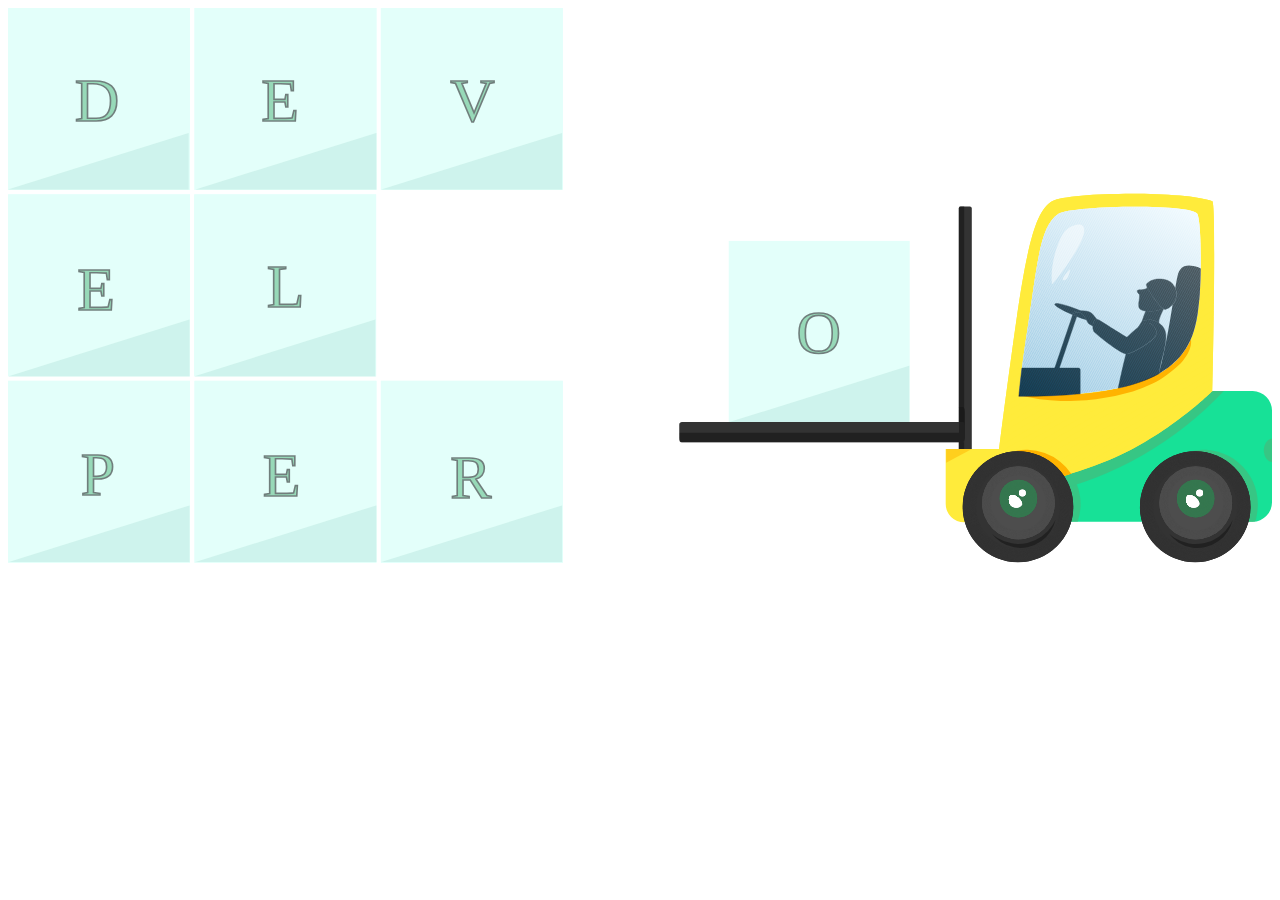
<file: html/car-animation.html>
<!DOCTYPE html>
<html lang="en">
<head>
    <meta charset="UTF-8">
    <meta charset="utf-8">
    <meta name="viewport" content="width=device-width, initial-scale=1, shrink-to-fit=no">
    <title>Car Animation</title>
</head>
<body>
  <svg id="car-1" xmlns="http://www.w3.org/2000/svg" xmlns:xlink="http://www.w3.org/1999/xlink" viewBox="0 0 758.62 332.99">
    <defs>
      <style>
        .cls-1 {
          fill: none;
        }

        .cls-2 {
          fill: #e3fffa;
        }

        .cls-3 {
          fill: #bae8df;
        }

        .cls-13, .cls-236, .cls-249, .cls-3, .cls-4 {
          opacity: 0.5;
        }

        .cls-13, .cls-236, .cls-249, .cls-3, .cls-4, .cls-7 {
          isolation: isolate;
        }

        .cls-249, .cls-4 {
          font-size: 37.01px;
          font-family: Montserrat;
        }

        .cls-10, .cls-249, .cls-4 {
          fill: #4db579;
        }

        .cls-5 {
          fill: #17e197;
        }

        .cls-6 {
          fill: #333;
        }

        .cls-7 {
          fill: #161616;
        }

        .cls-7, .cls-9 {
          opacity: 0.6;
        }

        .cls-8 {
          fill: #ffeb3b;
        }

        .cls-11 {
          clip-path: url(#clip-path);
        }

        .cls-12, .cls-13 {
          fill: #ffb300;
        }

        .cls-14, .cls-236 {
          fill: #fff;
        }

        .cls-15 {
          clip-path: url(#clip-path-2);
        }

        .cls-16, .cls-17 {
          fill: #212121;
        }

        .cls-16 {
          stroke: #212121;
          stroke-width: 0.25px;
        }

        .cls-16, .cls-249 {
          stroke-miterlimit: 10;
        }

        .cls-18 {
          opacity: 0.4;
        }

        .cls-19 {
          fill: #0076b7;
        }

        .cls-20 {
          fill: #0177b7;
        }

        .cls-21 {
          fill: #0277b8;
        }

        .cls-22 {
          fill: #0378b8;
        }

        .cls-23 {
          fill: #0478b8;
        }

        .cls-24 {
          fill: #0579b9;
        }

        .cls-25 {
          fill: #0679b9;
        }

        .cls-26 {
          fill: #077ab9;
        }

        .cls-27 {
          fill: #087bba;
        }

        .cls-28 {
          fill: #097bba;
        }

        .cls-29 {
          fill: #0a7cba;
        }

        .cls-30 {
          fill: #0b7cbb;
        }

        .cls-31 {
          fill: #0c7dbb;
        }

        .cls-32 {
          fill: #0d7ebb;
        }

        .cls-33 {
          fill: #0e7ebc;
        }

        .cls-34 {
          fill: #0f7fbc;
        }

        .cls-35 {
          fill: #107fbc;
        }

        .cls-36 {
          fill: #1180bd;
        }

        .cls-37 {
          fill: #1280bd;
        }

        .cls-38 {
          fill: #1381bd;
        }

        .cls-39 {
          fill: #1482be;
        }

        .cls-40 {
          fill: #1582be;
        }

        .cls-41 {
          fill: #1683be;
        }

        .cls-42 {
          fill: #1783bf;
        }

        .cls-43 {
          fill: #1884bf;
        }

        .cls-44 {
          fill: #1984bf;
        }

        .cls-45 {
          fill: #1a85c0;
        }

        .cls-46 {
          fill: #1b86c0;
        }

        .cls-47 {
          fill: #1c86c0;
        }

        .cls-48 {
          fill: #1d87c1;
        }

        .cls-49 {
          fill: #1e87c1;
        }

        .cls-50 {
          fill: #1f88c1;
        }

        .cls-51 {
          fill: #2089c2;
        }

        .cls-52 {
          fill: #2189c2;
        }

        .cls-53 {
          fill: #228ac2;
        }

        .cls-54 {
          fill: #238ac3;
        }

        .cls-55 {
          fill: #248bc3;
        }

        .cls-56 {
          fill: #258bc3;
        }

        .cls-57 {
          fill: #268cc4;
        }

        .cls-58 {
          fill: #278dc4;
        }

        .cls-59 {
          fill: #288dc4;
        }

        .cls-60 {
          fill: #298ec5;
        }

        .cls-61 {
          fill: #2a8ec5;
        }

        .cls-62 {
          fill: #2b8fc5;
        }

        .cls-63 {
          fill: #2c8fc6;
        }

        .cls-64 {
          fill: #2d90c6;
        }

        .cls-65 {
          fill: #2e91c6;
        }

        .cls-66 {
          fill: #2f91c7;
        }

        .cls-67 {
          fill: #3092c7;
        }

        .cls-68 {
          fill: #3192c7;
        }

        .cls-69 {
          fill: #3293c8;
        }

        .cls-70 {
          fill: #3394c8;
        }

        .cls-71 {
          fill: #3494c8;
        }

        .cls-72 {
          fill: #3595c9;
        }

        .cls-73 {
          fill: #3695c9;
        }

        .cls-74 {
          fill: #3796c9;
        }

        .cls-75 {
          fill: #3896ca;
        }

        .cls-76 {
          fill: #3997ca;
        }

        .cls-77 {
          fill: #3a98ca;
        }

        .cls-78 {
          fill: #3b98cb;
        }

        .cls-79 {
          fill: #3c99cb;
        }

        .cls-80 {
          fill: #3d99cb;
        }

        .cls-81 {
          fill: #3e9acc;
        }

        .cls-82 {
          fill: #3f9acc;
        }

        .cls-83 {
          fill: #409bcc;
        }

        .cls-84 {
          fill: #419ccd;
        }

        .cls-85 {
          fill: #429ccd;
        }

        .cls-86 {
          fill: #439dcd;
        }

        .cls-87 {
          fill: #449dce;
        }

        .cls-88 {
          fill: #459ece;
        }

        .cls-89 {
          fill: #469fce;
        }

        .cls-90 {
          fill: #479fcf;
        }

        .cls-91 {
          fill: #48a0cf;
        }

        .cls-92 {
          fill: #49a0cf;
        }

        .cls-93 {
          fill: #4aa1d0;
        }

        .cls-94 {
          fill: #4ba1d0;
        }

        .cls-95 {
          fill: #4ca2d0;
        }

        .cls-96 {
          fill: #4da3d1;
        }

        .cls-97 {
          fill: #4ea3d1;
        }

        .cls-98 {
          fill: #4fa4d1;
        }

        .cls-99 {
          fill: #50a4d2;
        }

        .cls-100 {
          fill: #51a5d2;
        }

        .cls-101 {
          fill: #52a5d2;
        }

        .cls-102 {
          fill: #53a6d3;
        }

        .cls-103 {
          fill: #54a7d3;
        }

        .cls-104 {
          fill: #55a7d3;
        }

        .cls-105 {
          fill: #56a8d4;
        }

        .cls-106 {
          fill: #57a8d4;
        }

        .cls-107 {
          fill: #58a9d4;
        }

        .cls-108 {
          fill: #59aad5;
        }

        .cls-109 {
          fill: #5aaad5;
        }

        .cls-110 {
          fill: #5babd5;
        }

        .cls-111 {
          fill: #5cabd6;
        }

        .cls-112 {
          fill: #5dacd6;
        }

        .cls-113 {
          fill: #5eacd6;
        }

        .cls-114 {
          fill: #5fadd7;
        }

        .cls-115 {
          fill: #60aed7;
        }

        .cls-116 {
          fill: #61aed7;
        }

        .cls-117 {
          fill: #62afd8;
        }

        .cls-118 {
          fill: #63afd8;
        }

        .cls-119 {
          fill: #64b0d8;
        }

        .cls-120 {
          fill: #65b0d9;
        }

        .cls-121 {
          fill: #66b1d9;
        }

        .cls-122 {
          fill: #67b2d9;
        }

        .cls-123 {
          fill: #68b2da;
        }

        .cls-124 {
          fill: #69b3da;
        }

        .cls-125 {
          fill: #6ab3da;
        }

        .cls-126 {
          fill: #6bb4db;
        }

        .cls-127 {
          fill: #6db5db;
        }

        .cls-128 {
          fill: #6eb5db;
        }

        .cls-129 {
          fill: #6fb6dc;
        }

        .cls-130 {
          fill: #70b6dc;
        }

        .cls-131 {
          fill: #71b7dc;
        }

        .cls-132 {
          fill: #72b7dd;
        }

        .cls-133 {
          fill: #73b8dd;
        }

        .cls-134 {
          fill: #74b9dd;
        }

        .cls-135 {
          fill: #75b9de;
        }

        .cls-136 {
          fill: #76bade;
        }

        .cls-137 {
          fill: #77bade;
        }

        .cls-138 {
          fill: #78bbdf;
        }

        .cls-139 {
          fill: #79bbdf;
        }

        .cls-140 {
          fill: #7abcdf;
        }

        .cls-141 {
          fill: #7bbde0;
        }

        .cls-142 {
          fill: #7cbde0;
        }

        .cls-143 {
          fill: #7dbee0;
        }

        .cls-144 {
          fill: #7ebee1;
        }

        .cls-145 {
          fill: #7fbfe1;
        }

        .cls-146 {
          fill: #80bfe1;
        }

        .cls-147 {
          fill: #81c0e2;
        }

        .cls-148 {
          fill: #82c1e2;
        }

        .cls-149 {
          fill: #83c1e2;
        }

        .cls-150 {
          fill: #84c2e3;
        }

        .cls-151 {
          fill: #85c2e3;
        }

        .cls-152 {
          fill: #86c3e3;
        }

        .cls-153 {
          fill: #87c4e4;
        }

        .cls-154 {
          fill: #88c4e4;
        }

        .cls-155 {
          fill: #89c5e4;
        }

        .cls-156 {
          fill: #8ac5e5;
        }

        .cls-157 {
          fill: #8bc6e5;
        }

        .cls-158 {
          fill: #8cc6e5;
        }

        .cls-159 {
          fill: #8dc7e6;
        }

        .cls-160 {
          fill: #8ec8e6;
        }

        .cls-161 {
          fill: #8fc8e6;
        }

        .cls-162 {
          fill: #90c9e7;
        }

        .cls-163 {
          fill: #91c9e7;
        }

        .cls-164 {
          fill: #92cae7;
        }

        .cls-165 {
          fill: #93cae8;
        }

        .cls-166 {
          fill: #94cbe8;
        }

        .cls-167 {
          fill: #95cce8;
        }

        .cls-168 {
          fill: #96cce9;
        }

        .cls-169 {
          fill: #97cde9;
        }

        .cls-170 {
          fill: #98cde9;
        }

        .cls-171 {
          fill: #99ceea;
        }

        .cls-172 {
          fill: #9acfea;
        }

        .cls-173 {
          fill: #9bcfea;
        }

        .cls-174 {
          fill: #9cd0eb;
        }

        .cls-175 {
          fill: #9dd0eb;
        }

        .cls-176 {
          fill: #9ed1eb;
        }

        .cls-177 {
          fill: #9fd1ec;
        }

        .cls-178 {
          fill: #a0d2ec;
        }

        .cls-179 {
          fill: #a1d3ec;
        }

        .cls-180 {
          fill: #a2d3ed;
        }

        .cls-181 {
          fill: #a3d4ed;
        }

        .cls-182 {
          fill: #a4d4ed;
        }

        .cls-183 {
          fill: #a5d5ee;
        }

        .cls-184 {
          fill: #a6d5ee;
        }

        .cls-185 {
          fill: #a7d6ee;
        }

        .cls-186 {
          fill: #a8d7ef;
        }

        .cls-187 {
          fill: #a9d7ef;
        }

        .cls-188 {
          fill: #aad8ef;
        }

        .cls-189 {
          fill: #abd8f0;
        }

        .cls-190 {
          fill: #acd9f0;
        }

        .cls-191 {
          fill: #addaf0;
        }

        .cls-192 {
          fill: #aedaf1;
        }

        .cls-193 {
          fill: #afdbf1;
        }

        .cls-194 {
          fill: #b0dbf1;
        }

        .cls-195 {
          fill: #b1dcf2;
        }

        .cls-196 {
          fill: #b2dcf2;
        }

        .cls-197 {
          fill: #b3ddf2;
        }

        .cls-198 {
          fill: #b4def3;
        }

        .cls-199 {
          fill: #b5def3;
        }

        .cls-200 {
          fill: #b6dff3;
        }

        .cls-201 {
          fill: #b7dff4;
        }

        .cls-202 {
          fill: #b8e0f4;
        }

        .cls-203 {
          fill: #b9e0f4;
        }

        .cls-204 {
          fill: #bae1f5;
        }

        .cls-205 {
          fill: #bbe2f5;
        }

        .cls-206 {
          fill: #bce2f5;
        }

        .cls-207 {
          fill: #bde3f6;
        }

        .cls-208 {
          fill: #bee3f6;
        }

        .cls-209 {
          fill: #bfe4f6;
        }

        .cls-210 {
          fill: #c0e5f7;
        }

        .cls-211 {
          fill: #c1e5f7;
        }

        .cls-212 {
          fill: #c2e6f7;
        }

        .cls-213 {
          fill: #c3e6f8;
        }

        .cls-214 {
          fill: #c4e7f8;
        }

        .cls-215 {
          fill: #c5e7f8;
        }

        .cls-216 {
          fill: #c6e8f9;
        }

        .cls-217 {
          fill: #c7e9f9;
        }

        .cls-218 {
          fill: #c8e9f9;
        }

        .cls-219 {
          fill: #c9eafa;
        }

        .cls-220 {
          fill: #caeafa;
        }

        .cls-221 {
          fill: #cbebfa;
        }

        .cls-222 {
          fill: #ccebfb;
        }

        .cls-223 {
          fill: #cdecfb;
        }

        .cls-224 {
          fill: #ceedfb;
        }

        .cls-225 {
          fill: #cfedfc;
        }

        .cls-226 {
          fill: #d0eefc;
        }

        .cls-227 {
          fill: #d1eefc;
        }

        .cls-228 {
          fill: #d2effd;
        }

        .cls-229 {
          fill: #d3f0fd;
        }

        .cls-230 {
          fill: #d4f0fd;
        }

        .cls-231 {
          fill: #d5f1fe;
        }

        .cls-232 {
          fill: #d6f1fe;
        }

        .cls-233 {
          fill: #d7f2fe;
        }

        .cls-234 {
          fill: #d8f2ff;
        }

        .cls-235 {
          fill: #d9f3ff;
        }

        .cls-237 {
          clip-path: url(#clip-path-4);
        }

        .cls-238 {
          fill: #4d4d4d;
        }

        .cls-239 {
          clip-path: url(#clip-path-5);
        }

        .cls-240 {
          fill: #35774f;
        }

        .cls-241 {
          clip-path: url(#clip-path-6);
        }

        .cls-242 {
          clip-path: url(#clip-path-7);
        }

        .cls-243 {
          clip-path: url(#clip-path-8);
        }

        .cls-244 {
          clip-path: url(#clip-path-9);
        }

        .cls-245 {
          clip-path: url(#clip-path-10);
        }

        .cls-246 {
          clip-path: url(#clip-path-11);
        }

        .cls-247 {
          clip-path: url(#clip-path-12);
        }

        .cls-248 {
          clip-path: url(#clip-path-13);
        }

        .cls-249 {
          stroke: #000;
        }
      </style>
      <clipPath id="clip-path">
        <path class="cls-1" d="M722.87,116c-16.9-6.51-86.74-5.5-96.27,0s-14.85,25.06-22,75.83c-3.31,23.5-6.82,49.46-10.39,77.61A31.49,31.49,0,0,1,625,283.2a278.36,278.36,0,0,0,36.21-12c34.68-14.44,61.68-41.26,61.68-41.26S725.32,119.61,722.87,116Z"/>
      </clipPath>
      <clipPath id="clip-path-2">
        <path class="cls-1" d="M713.8,123.52c-3-6.23-75-5.18-83.26,0-11.5,7.23-12.66,30.56-19,71.44-2.5,16.06-4,29.33-4.84,38.11,85.83,0,104.71-19.47,107.9-54.59C716.12,169.61,716.78,129.75,713.8,123.52Z"/>
      </clipPath>
      <clipPath id="clip-path-4">
        <ellipse class="cls-1" cx="606.18" cy="299.3" rx="33.19" ry="33.3"/>
      </clipPath>
      <clipPath id="clip-path-5">
        <ellipse class="cls-1" cx="606.46" cy="297.01" rx="21.85" ry="21.92"/>
      </clipPath>
      <clipPath id="clip-path-6">
        <ellipse class="cls-1" cx="606.44" cy="294.44" rx="11.27" ry="11.31"/>
      </clipPath>
      <clipPath id="clip-path-7">
        <path class="cls-1" d="M606.44,294c1.06,0.89,2.81,2.91,2.18,4.36-0.7,1.6-4.26,2.25-6.28.56s-2-5.3-.58-6.28C603.06,291.74,605.37,293.09,606.44,294Z"/>
      </clipPath>
      <clipPath id="clip-path-8">
        <ellipse class="cls-1" cx="608.81" cy="291.1" rx="2.05" ry="2.06"/>
      </clipPath>
      <clipPath id="clip-path-9">
        <ellipse class="cls-1" cx="712.57" cy="299.3" rx="33.19" ry="33.3"/>
      </clipPath>
      <clipPath id="clip-path-10">
        <ellipse class="cls-1" cx="712.86" cy="297.01" rx="21.85" ry="21.92"/>
      </clipPath>
      <clipPath id="clip-path-11">
        <ellipse class="cls-1" cx="712.83" cy="294.44" rx="11.27" ry="11.31"/>
      </clipPath>
      <clipPath id="clip-path-12">
        <path class="cls-1" d="M712.83,294c1.06,0.89,2.81,2.91,2.18,4.36-0.7,1.6-4.26,2.25-6.28.56s-2-5.3-.58-6.28C709.45,291.74,711.77,293.09,712.83,294Z"/>
      </clipPath>
      <clipPath id="clip-path-13">
        <ellipse class="cls-1" cx="715.2" cy="291.1" rx="2.05" ry="2.06"/>
      </clipPath>
    </defs>
    <title>platform_04_small</title>
    <g id="wall">
      <g>
        <rect class="cls-2" x="0.07" width="109.18" height="109.18"/>
        <polygon id="_1" data-name=" 1" class="cls-3" points="108.45 108.9 0 108.9 108.45 74.98 108.45 108.9"/>
      </g>
      <g>
        <rect class="cls-2" x="111.94" width="109.18" height="109.18"/>
        <polygon id="_2" data-name=" 2" class="cls-3" points="221.01 108.9 112.56 108.9 221.01 74.98 221.01 108.9"/>
      </g>
      <g>
        <rect class="cls-2" x="223.81" width="109.18" height="109.18"/>
        <polygon id="_3" data-name=" 3" class="cls-3" points="332.54 108.9 224.09 108.9 332.54 74.98 332.54 108.9"/>
      </g>
      <g>
        <rect class="cls-2" x="0.07" y="223.75" width="109.18" height="109.18"/>
        <polygon id="_4" data-name=" 4" class="cls-3" points="108.96 332.48 0.51 332.48 108.96 298.56 108.96 332.48"/>
      </g>
      <g>
        <rect class="cls-2" x="111.94" y="223.75" width="109.18" height="109.18"/>
        <polygon id="_5" data-name=" 5" class="cls-3" points="221.01 332.48 112.56 332.48 221.01 298.56 221.01 332.48"/>
      </g>
      <g>
        <rect class="cls-2" x="223.81" y="223.75" width="109.18" height="109.25"/>
        <polygon id="_6" data-name=" 6" class="cls-3" points="332.54 332.48 224.09 332.48 332.54 298.56 332.54 332.48"/>
      </g>
      <g>
        <rect class="cls-2" x="0.07" y="111.87" width="109.18" height="109.18"/>
        <polygon id="_7" data-name=" 7" class="cls-3" points="108.96 220.95 0.51 220.95 108.96 187.03 108.96 220.95"/>
      </g>
      <g>
        <rect class="cls-2" x="111.76" y="111.87" width="109.18" height="109.18"/>
        <polygon id="_8" data-name=" 8" class="cls-3" points="220.49 220.95 112.05 220.95 220.49 187.03 220.49 220.95"/>
      </g>
      <text class="cls-4" transform="translate(40.05 67.6)">D</text>
      <text class="cls-4" transform="translate(151.95 67.6)">E</text>
      <text class="cls-4" transform="translate(265.37 68.12)">V</text>
      <text class="cls-4" transform="translate(41.6 181)">E</text>
      <text class="cls-4" transform="translate(155.37 179.46)">L</text>
      <text class="cls-4" transform="translate(43.65 292.38)">P</text>
      <text class="cls-4" transform="translate(152.97 292.9)">E</text>
      <text class="cls-4" transform="translate(265.37 293.93)">R</text>
    </g>
    <g id="car">
      <g id="base">
        <path id="base-2" class="cls-5" d="M747.07,229.93H625.25v37.43h-62v29.12A11.83,11.83,0,0,0,574,308.38a32.9,32.9,0,0,1-.86-7.48c0-17.55,13.76-31.78,30.74-31.78s30.74,14.23,30.74,31.78a32.9,32.9,0,0,1-.87,7.51H681a32.9,32.9,0,0,1-.84-7.42c0-17.55,13.76-31.78,30.74-31.78s30.74,14.23,30.74,31.78a32.9,32.9,0,0,1-.84,7.42h6.29a11.79,11.79,0,0,0,11.55-11.94v-54.6A11.78,11.78,0,0,0,747.07,229.93Z"/>
        <rect id="r-2" class="cls-6" x="570.67" y="119.16" width="7.79" height="148.04" rx="1.17" ry="1.17"/>
        <path class="cls-7" d="M574.37,119.17h-2.72a0.9,0.9,0,0,0-1,.81V266.39a0.9,0.9,0,0,0,1,.81h2.25v-148h0.47Z"/>
        <path id="mask-2" class="cls-8" d="M562.77,264.63H595.6v44.09H573.86a11.06,11.06,0,0,1-11.06-11.06h0v-33h0Z"/>
        <g id="shadows" class="cls-9">
          <path class="cls-10" d="M642,308.32a32.64,32.64,0,1,0-61.78,0H642Z"/>
          <path class="cls-10" d="M748.4,308.32c0.72-.51,1.75-6.85,1.75-10.54a32.64,32.64,0,1,0-63.53,10.54S747.07,308.83,748.4,308.32Z"/>
          <path class="cls-10" d="M758.62,258.5c-2.7,0-4.88,3.13-4.88,7s2.18,6.92,4.88,7V258.5Z"/>
          <path class="cls-10" d="M620.07,284.67a271.67,271.67,0,0,0,101.42-54.78l8.22,0A210.41,210.41,0,0,1,623.1,291Z"/>
        </g>
      </g>
      <g id="top">
        <g id="base-3">
          <g>
            <path class="cls-8" d="M722.87,116c-16.9-6.51-86.74-5.5-96.27,0s-14.85,25.06-22,75.83c-3.31,23.5-6.82,49.46-10.39,77.61A31.49,31.49,0,0,1,625,283.2a278.36,278.36,0,0,0,36.21-12c34.68-14.44,61.68-41.26,61.68-41.26S725.32,119.61,722.87,116Z"/>
            <g class="cls-11">
              <g>
                <polygon class="cls-8" points="720.67 109.47 725.32 117.54 725.32 143.81 594.21 219.51 594.21 109.47 720.67 109.47"/>
                <polygon class="cls-8" points="725.32 147.49 594.21 223.19 594.21 219.51 725.32 143.81 725.32 147.49"/>
                <polygon class="cls-8" points="725.32 151.16 594.21 226.86 594.21 223.19 725.32 147.49 725.32 151.16"/>
                <polygon class="cls-8" points="725.32 154.84 594.21 230.54 594.21 226.86 725.32 151.16 725.32 154.84"/>
                <polygon class="cls-8" points="725.32 158.51 594.21 234.22 594.21 230.54 725.32 154.84 725.32 158.51"/>
                <polygon class="cls-8" points="725.32 162.19 594.21 237.89 594.21 234.22 725.32 158.51 725.32 162.19"/>
                <polygon class="cls-8" points="725.32 165.86 594.21 241.57 594.21 237.89 725.32 162.19 725.32 165.86"/>
                <polygon class="cls-8" points="725.32 169.54 594.21 245.24 594.21 241.57 725.32 165.86 725.32 169.54"/>
                <polygon class="cls-8" points="725.32 173.22 594.21 248.92 594.21 245.24 725.32 169.54 725.32 173.22"/>
                <polygon class="cls-8" points="725.32 176.89 594.21 252.59 594.21 248.92 725.32 173.22 725.32 176.89"/>
                <polygon class="cls-8" points="725.32 180.57 594.21 256.27 594.21 252.59 725.32 176.89 725.32 180.57"/>
                <polygon class="cls-8" points="725.32 184.24 594.21 259.95 594.21 256.27 725.32 180.57 725.32 184.24"/>
                <polygon class="cls-8" points="725.32 187.92 594.21 263.62 594.21 259.95 725.32 184.24 725.32 187.92"/>
                <polygon class="cls-8" points="725.32 191.6 594.21 267.3 594.21 263.62 725.32 187.92 725.32 191.6"/>
                <polygon class="cls-8" points="725.32 195.27 594.21 270.97 594.21 267.3 725.32 191.6 725.32 195.27"/>
                <polygon class="cls-8" points="725.32 198.95 595.56 273.87 594.21 271.52 594.21 270.97 725.32 195.27 725.32 198.95"/>
                <polygon class="cls-8" points="725.32 202.62 597.15 276.63 595.56 273.87 725.32 198.95 725.32 202.62"/>
                <polygon class="cls-8" points="725.32 206.3 598.75 279.38 597.15 276.63 725.32 202.62 725.32 206.3"/>
                <polygon class="cls-8" points="725.32 209.98 600.34 282.13 598.75 279.38 725.32 206.3 725.32 209.98"/>
                <polygon class="cls-8" points="725.32 213.65 604.81 283.23 600.97 283.23 600.34 282.13 725.32 209.98 725.32 213.65"/>
                <polygon class="cls-8" points="725.32 217.33 611.18 283.23 604.81 283.23 725.32 213.65 725.32 217.33"/>
                <polygon class="cls-8" points="725.32 221 617.54 283.23 611.18 283.23 725.32 217.33 725.32 221"/>
                <polygon class="cls-8" points="725.32 224.68 623.91 283.23 617.54 283.23 725.32 221 725.32 224.68"/>
                <polygon class="cls-8" points="725.32 228.36 630.28 283.23 623.91 283.23 725.32 224.68 725.32 228.36"/>
                <polygon class="cls-8" points="725.32 232.03 636.64 283.23 630.28 283.23 725.32 228.36 725.32 232.03"/>
                <polygon class="cls-8" points="725.32 235.71 643.01 283.23 636.64 283.23 725.32 232.03 725.32 235.71"/>
                <polygon class="cls-8" points="643.01 283.23 725.32 235.71 725.32 283.23 643.01 283.23"/>
              </g>
            </g>
          </g>
          <path class="cls-12" d="M631.94,235.85c4.81,0.07,9.55,0,15.32-.44,1.81-.14,3.71-0.33,5.75-0.59a132.53,132.53,0,0,0,22.1-4.63,96.34,96.34,0,0,0,11.58-4.63c3-1.44,9-4.63,17.2-12.34,7.71-8.74,6.39-14.61,5.65-14.91-0.4-.16-1.79,1.77-6.17,10.79a82.44,82.44,0,0,1-8,6.28A83.62,83.62,0,0,1,683.85,222,88.66,88.66,0,0,1,670,227.11c-6.33,1.8-14.46,3.52-28.27,4.63a278.72,278.72,0,0,1-35,.58h0A109.74,109.74,0,0,0,631.94,235.85Z"/>
          <polygon class="cls-13" points="563.06 272.86 563.06 264.63 578.48 264.63 563.06 272.86"/>
        </g>
        <g id="human">
          <g>
            <path class="cls-14" d="M713.8,123.52c-3-6.23-75-5.18-83.26,0-11.5,7.23-12.66,30.56-19,71.44-2.5,16.06-4,29.33-4.84,38.11,85.83,0,104.71-19.47,107.9-54.59C716.12,169.61,716.78,129.75,713.8,123.52Z"/>
            <g class="cls-15">
              <g>
                <path class="cls-14" d="M606.69,233.06h0Z"/>
                <path class="cls-14" d="M606.69,232.25l1.37,0.79Z"/>
                <polygon class="cls-14" points="606.69 231.47 609.43 233.06 608.07 233.06 606.69 232.26 606.69 231.47"/>
                <polygon class="cls-14" points="606.69 230.68 610.81 233.06 609.43 233.06 606.69 231.47 606.69 230.68"/>
                <polygon class="cls-14" points="606.69 229.89 612.17 233.06 610.81 233.06 606.69 230.68 606.69 229.89"/>
                <polygon class="cls-14" points="606.69 229.1 613.54 233.06 612.17 233.06 606.69 229.89 606.69 229.1"/>
                <polygon class="cls-14" points="606.69 228.31 614.92 233.06 613.54 233.06 606.69 229.1 606.69 228.31"/>
                <polygon class="cls-14" points="606.69 227.51 616.28 233.06 614.92 233.06 606.69 228.31 606.69 227.51"/>
                <polygon class="cls-14" points="606.69 226.73 617.66 233.06 616.28 233.06 606.69 227.51 606.69 226.73"/>
                <polygon class="cls-14" points="606.69 225.93 619.03 233.06 617.66 233.06 606.69 226.73 606.69 225.93"/>
                <polygon class="cls-14" points="606.69 225.15 620.4 233.06 619.03 233.06 606.69 225.93 606.69 225.15"/>
                <polygon class="cls-14" points="606.69 224.35 621.77 233.06 620.4 233.06 606.69 225.15 606.69 224.35"/>
                <polygon class="cls-14" points="606.69 223.56 623.14 233.06 621.77 233.06 606.69 224.35 606.69 223.56"/>
                <polygon class="cls-14" points="606.69 222.77 624.51 233.06 623.14 233.06 606.69 223.56 606.69 222.77"/>
                <polygon class="cls-14" points="606.69 221.98 625.88 233.06 624.51 233.06 606.69 222.77 606.69 221.98"/>
                <polygon class="cls-14" points="606.69 221.19 627.25 233.06 625.88 233.06 606.69 221.98 606.69 221.19"/>
                <polygon class="cls-14" points="606.69 220.4 628.62 233.06 627.25 233.06 606.69 221.19 606.69 220.4"/>
                <polygon class="cls-14" points="606.69 219.6 629.99 233.06 628.62 233.06 606.69 220.4 606.69 219.6"/>
                <polygon class="cls-14" points="606.69 218.81 631.36 233.06 629.99 233.06 606.69 219.6 606.69 218.81"/>
                <polygon class="cls-14" points="606.69 218.02 632.73 233.06 631.36 233.06 606.69 218.81 606.69 218.02"/>
                <polygon class="cls-14" points="606.69 217.23 634.1 233.06 632.73 233.06 606.69 218.02 606.69 217.23"/>
                <polygon class="cls-14" points="606.69 216.44 635.47 233.06 634.1 233.06 606.69 217.23 606.69 216.44"/>
                <polygon class="cls-14" points="606.69 215.65 636.84 233.06 635.47 233.06 606.69 216.44 606.69 215.65"/>
                <polygon class="cls-14" points="606.69 214.86 638.22 233.06 636.84 233.06 606.69 215.65 606.69 214.86"/>
                <polygon class="cls-14" points="606.69 214.06 639.58 233.06 638.22 233.06 606.69 214.86 606.69 214.06"/>
                <polygon class="cls-14" points="606.69 213.27 640.96 233.06 639.58 233.06 606.69 214.06 606.69 213.27"/>
                <polygon class="cls-14" points="606.69 212.48 642.33 233.06 640.96 233.06 606.69 213.27 606.69 212.48"/>
                <polygon class="cls-14" points="606.69 211.69 643.7 233.06 642.33 233.06 606.69 212.48 606.69 211.69"/>
                <polygon class="cls-14" points="606.69 210.9 645.07 233.06 643.7 233.06 606.69 211.69 606.69 210.9"/>
                <polygon class="cls-14" points="606.69 210.11 646.44 233.06 645.07 233.06 606.69 210.9 606.69 210.11"/>
                <polygon class="cls-14" points="606.69 209.32 647.81 233.06 646.44 233.06 606.69 210.11 606.69 209.32"/>
                <polygon class="cls-14" points="606.69 208.53 649.18 233.06 647.81 233.06 606.69 209.32 606.69 208.53"/>
                <polygon class="cls-14" points="606.69 207.74 650.55 233.06 649.18 233.06 606.69 208.53 606.69 207.74"/>
                <polygon class="cls-14" points="606.69 206.95 651.92 233.06 650.55 233.06 606.69 207.74 606.69 206.95"/>
                <polygon class="cls-14" points="606.69 206.16 653.29 233.06 651.92 233.06 606.69 206.95 606.69 206.16"/>
                <polygon class="cls-14" points="606.69 205.36 654.66 233.06 653.29 233.06 606.69 206.16 606.69 205.36"/>
                <polygon class="cls-14" points="606.69 204.57 656.03 233.06 654.66 233.06 606.69 205.36 606.69 204.57"/>
                <polygon class="cls-14" points="606.69 203.78 657.4 233.06 656.03 233.06 606.69 204.57 606.69 203.78"/>
                <polygon class="cls-14" points="606.69 202.99 658.77 233.06 657.4 233.06 606.69 203.78 606.69 202.99"/>
                <polygon class="cls-14" points="606.69 202.2 660.14 233.06 658.77 233.06 606.69 202.99 606.69 202.2"/>
                <polygon class="cls-14" points="606.69 201.41 661.51 233.06 660.14 233.06 606.69 202.2 606.69 201.41"/>
                <polygon class="cls-14" points="606.69 200.61 662.88 233.06 661.51 233.06 606.69 201.41 606.69 200.61"/>
                <polygon class="cls-14" points="606.69 199.82 664.25 233.06 662.88 233.06 606.69 200.61 606.69 199.82"/>
                <polygon class="cls-14" points="606.69 199.03 665.63 233.06 664.25 233.06 606.69 199.82 606.69 199.03"/>
                <polygon class="cls-14" points="606.69 198.24 666.99 233.06 665.63 233.06 606.69 199.03 606.69 198.24"/>
                <polygon class="cls-14" points="606.69 197.45 668.37 233.06 666.99 233.06 606.69 198.24 606.69 197.45"/>
                <polygon class="cls-14" points="606.69 196.66 669.74 233.06 668.37 233.06 606.69 197.45 606.69 196.66"/>
                <polygon class="cls-14" points="606.69 195.87 671.11 233.06 669.74 233.06 606.69 196.66 606.69 195.87"/>
                <polygon class="cls-14" points="606.69 195.08 672.48 233.06 671.11 233.06 606.69 195.87 606.69 195.08"/>
                <polygon class="cls-14" points="606.69 194.29 673.85 233.06 672.48 233.06 606.69 195.08 606.69 194.29"/>
                <polygon class="cls-14" points="606.69 193.5 675.22 233.06 673.85 233.06 606.69 194.29 606.69 193.5"/>
                <polygon class="cls-14" points="606.69 192.7 676.59 233.06 675.22 233.06 606.69 193.5 606.69 192.7"/>
                <polygon class="cls-14" points="606.69 191.91 677.96 233.06 676.59 233.06 606.69 192.7 606.69 191.91"/>
                <polygon class="cls-14" points="606.69 191.12 679.33 233.06 677.96 233.06 606.69 191.91 606.69 191.12"/>
                <polygon class="cls-14" points="606.69 190.33 680.7 233.06 679.33 233.06 606.69 191.12 606.69 190.33"/>
                <polygon class="cls-14" points="606.69 189.54 682.07 233.06 680.7 233.06 606.69 190.33 606.69 189.54"/>
                <polygon class="cls-14" points="606.69 188.75 683.44 233.06 682.07 233.06 606.69 189.54 606.69 188.75"/>
                <polygon class="cls-14" points="606.69 187.96 684.81 233.06 683.44 233.06 606.69 188.75 606.69 187.96"/>
                <polygon class="cls-14" points="606.69 187.16 686.18 233.06 684.81 233.06 606.69 187.96 606.69 187.16"/>
                <polygon class="cls-14" points="606.69 186.37 687.55 233.06 686.18 233.06 606.69 187.16 606.69 186.37"/>
                <polygon class="cls-14" points="606.69 185.58 688.92 233.06 687.55 233.06 606.69 186.37 606.69 185.58"/>
                <polygon class="cls-14" points="606.69 184.79 690.29 233.06 688.92 233.06 606.69 185.58 606.69 184.79"/>
                <polygon class="cls-14" points="606.69 184 691.66 233.06 690.29 233.06 606.69 184.79 606.69 184"/>
                <polygon class="cls-14" points="606.69 183.21 693.04 233.06 691.66 233.06 606.69 184 606.69 183.21"/>
                <polygon class="cls-14" points="606.69 182.41 694.4 233.06 693.04 233.06 606.69 183.21 606.69 182.41"/>
                <polygon class="cls-14" points="606.69 181.62 695.78 233.06 694.4 233.06 606.69 182.41 606.69 181.62"/>
                <polygon class="cls-14" points="606.69 180.83 697.14 233.06 695.78 233.06 606.69 181.62 606.69 180.83"/>
                <polygon class="cls-14" points="606.69 180.04 698.51 233.06 697.14 233.06 606.69 180.83 606.69 180.04"/>
                <polygon class="cls-14" points="606.69 179.25 699.89 233.06 698.51 233.06 606.69 180.04 606.69 179.25"/>
                <polygon class="cls-14" points="606.69 178.46 701.25 233.06 699.89 233.06 606.69 179.25 606.69 178.46"/>
                <polygon class="cls-14" points="606.69 177.67 701.68 232.51 701.36 233.06 701.25 233.06 606.69 178.46 606.69 177.67"/>
                <polygon class="cls-14" points="606.69 176.88 702.02 231.91 701.68 232.51 606.69 177.67 606.69 176.88"/>
                <polygon class="cls-14" points="606.69 176.09 702.37 231.32 702.02 231.91 606.69 176.88 606.69 176.09"/>
                <polygon class="cls-14" points="606.69 175.3 702.7 230.73 702.37 231.32 606.69 176.09 606.69 175.3"/>
                <polygon class="cls-14" points="606.69 174.5 703.05 230.14 702.7 230.73 606.69 175.3 606.69 174.5"/>
                <polygon class="cls-14" points="606.69 173.71 703.39 229.54 703.05 230.14 606.69 174.5 606.69 173.71"/>
                <polygon class="cls-14" points="606.69 172.92 703.73 228.95 703.39 229.54 606.69 173.71 606.69 172.92"/>
                <polygon class="cls-14" points="606.69 172.13 704.08 228.35 703.73 228.95 606.69 172.92 606.69 172.13"/>
                <polygon class="cls-14" points="606.69 171.34 704.42 227.76 704.08 228.35 606.69 172.13 606.69 171.34"/>
                <polygon class="cls-14" points="606.69 170.55 704.76 227.17 704.42 227.76 606.69 171.34 606.69 170.55"/>
                <polygon class="cls-14" points="606.69 169.75 705.1 226.57 704.76 227.17 606.69 170.55 606.69 169.75"/>
                <polygon class="cls-14" points="606.69 168.96 705.45 225.98 705.1 226.57 606.69 169.75 606.69 168.96"/>
                <polygon class="cls-14" points="606.69 168.17 705.79 225.39 705.45 225.98 606.69 168.96 606.69 168.17"/>
                <polygon class="cls-14" points="606.69 167.38 706.13 224.79 705.79 225.39 606.69 168.17 606.69 167.38"/>
                <polygon class="cls-14" points="606.69 166.59 706.48 224.2 706.13 224.79 606.69 167.38 606.69 166.59"/>
                <polygon class="cls-14" points="606.69 165.8 706.82 223.61 706.48 224.2 606.69 166.59 606.69 165.8"/>
                <polygon class="cls-14" points="606.69 165.01 707.16 223.01 706.82 223.61 606.69 165.8 606.69 165.01"/>
                <polygon class="cls-14" points="606.69 164.22 707.5 222.42 707.16 223.01 606.69 165.01 606.69 164.22"/>
                <polygon class="cls-14" points="606.69 163.43 707.84 221.83 707.5 222.42 606.69 164.22 606.69 163.43"/>
                <polygon class="cls-14" points="606.69 162.64 708.19 221.24 707.84 221.83 606.69 163.43 606.69 162.64"/>
                <polygon class="cls-14" points="606.69 161.84 708.53 220.64 708.19 221.24 606.69 162.64 606.69 161.84"/>
                <polygon class="cls-14" points="606.69 161.05 708.87 220.05 708.53 220.64 606.69 161.84 606.69 161.05"/>
                <polygon class="cls-14" points="606.69 160.26 709.22 219.45 708.87 220.05 606.69 161.05 606.69 160.26"/>
                <polygon class="cls-14" points="606.69 159.47 709.56 218.86 709.22 219.45 606.69 160.26 606.69 159.47"/>
                <polygon class="cls-14" points="606.69 158.68 709.9 218.26 709.56 218.86 606.69 159.47 606.69 158.68"/>
                <polygon class="cls-14" points="606.69 157.89 710.24 217.67 709.9 218.26 606.69 158.68 606.69 157.89"/>
                <polygon class="cls-14" points="606.69 157.1 710.59 217.08 710.24 217.67 606.69 157.89 606.69 157.1"/>
                <polygon class="cls-14" points="606.69 156.3 710.93 216.49 710.59 217.08 606.69 157.1 606.69 156.3"/>
                <polygon class="cls-14" points="606.69 155.51 711.27 215.89 710.93 216.49 606.69 156.3 606.69 155.51"/>
                <polygon class="cls-14" points="606.69 154.72 711.62 215.3 711.27 215.89 606.69 155.51 606.69 154.72"/>
                <polygon class="cls-14" points="606.69 153.93 711.96 214.71 711.62 215.3 606.69 154.72 606.69 153.93"/>
                <polygon class="cls-14" points="606.69 153.14 712.3 214.11 711.96 214.71 606.69 153.93 606.69 153.14"/>
                <polygon class="cls-14" points="606.69 152.35 712.64 213.52 712.3 214.11 606.69 153.14 606.69 152.35"/>
                <polygon class="cls-14" points="606.69 151.56 712.98 212.92 712.64 213.52 606.69 152.35 606.69 151.56"/>
                <polygon class="cls-14" points="606.69 150.76 713.33 212.33 712.98 212.92 606.69 151.56 606.69 150.76"/>
                <polygon class="cls-14" points="606.69 150.1 606.75 150.01 713.67 211.74 713.33 212.33 606.69 150.76 606.69 150.1"/>
                <rect class="cls-14" x="660.04" y="118.85" width="0.68" height="123.47" transform="translate(173.8 662.19) rotate(-60)"/>
                <rect class="cls-14" x="660.38" y="118.25" width="0.68" height="123.47" transform="translate(174.49 662.19) rotate(-60)"/>
                <rect class="cls-14" x="660.73" y="117.66" width="0.68" height="123.47" transform="translate(175.18 662.2) rotate(-60)"/>
                <rect class="cls-14" x="661.06" y="117.06" width="0.68" height="123.47" transform="translate(175.86 662.19) rotate(-60)"/>
                <rect class="cls-14" x="661.41" y="116.47" width="0.68" height="123.47" transform="translate(176.55 662.19) rotate(-60)"/>
                <rect class="cls-14" x="661.76" y="115.88" width="0.68" height="123.47" transform="translate(177.23 662.2) rotate(-60)"/>
                <rect class="cls-14" x="662.09" y="115.28" width="0.68" height="123.47" transform="translate(177.92 662.19) rotate(-60)"/>
                <rect class="cls-14" x="662.44" y="114.69" width="0.68" height="123.47" transform="translate(178.6 662.19) rotate(-60)"/>
                <rect class="cls-14" x="662.78" y="114.09" width="0.68" height="123.47" transform="translate(179.29 662.19) rotate(-60)"/>
                <polygon class="cls-14" points="609.83 144.66 610.17 144.07 716.78 205.62 716.78 206.36 716.75 206.4 609.83 144.66"/>
                <polygon class="cls-14" points="610.17 144.07 610.51 143.48 716.78 204.83 716.78 205.62 610.17 144.07"/>
                <polygon class="cls-14" points="610.51 143.48 610.86 142.88 716.78 204.04 716.78 204.83 610.51 143.48"/>
                <polygon class="cls-14" points="610.86 142.88 611.2 142.29 716.78 203.25 716.78 204.04 610.86 142.88"/>
                <polygon class="cls-14" points="611.2 142.29 611.54 141.7 716.78 202.45 716.78 203.25 611.2 142.29"/>
                <polygon class="cls-14" points="611.54 141.7 611.88 141.11 716.78 201.66 716.78 202.45 611.54 141.7"/>
                <polygon class="cls-14" points="611.88 141.11 612.23 140.51 716.78 200.87 716.78 201.66 611.88 141.11"/>
                <polygon class="cls-14" points="612.23 140.51 612.57 139.92 716.78 200.08 716.78 200.87 612.23 140.51"/>
                <polygon class="cls-14" points="612.57 139.92 612.91 139.32 716.78 199.29 716.78 200.08 612.57 139.92"/>
                <polygon class="cls-14" points="612.91 139.32 613.26 138.73 716.78 198.5 716.78 199.29 612.91 139.32"/>
                <polygon class="cls-14" points="613.26 138.73 613.6 138.13 716.78 197.71 716.78 198.5 613.26 138.73"/>
                <polygon class="cls-14" points="613.6 138.13 613.94 137.54 716.78 196.91 716.78 197.71 613.6 138.13"/>
                <polygon class="cls-14" points="613.94 137.54 614.28 136.95 716.78 196.12 716.78 196.91 613.94 137.54"/>
                <polygon class="cls-14" points="614.28 136.95 614.62 136.36 716.78 195.33 716.78 196.12 614.28 136.95"/>
                <polygon class="cls-14" points="614.62 136.36 614.97 135.76 716.78 194.54 716.78 195.33 614.62 136.36"/>
                <polygon class="cls-14" points="614.97 135.76 615.31 135.17 716.78 193.75 716.78 194.54 614.97 135.76"/>
                <polygon class="cls-14" points="615.31 135.17 615.65 134.57 716.78 192.96 716.78 193.75 615.31 135.17"/>
                <polygon class="cls-14" points="615.65 134.57 616 133.98 716.78 192.17 716.78 192.96 615.65 134.57"/>
                <polygon class="cls-14" points="616 133.98 616.34 133.39 716.78 191.38 716.78 192.17 616 133.98"/>
                <polygon class="cls-14" points="616.34 133.39 616.68 132.79 716.78 190.59 716.78 191.38 616.34 133.39"/>
                <polygon class="cls-14" points="616.68 132.79 617.02 132.2 716.78 189.79 716.78 190.59 616.68 132.79"/>
                <polygon class="cls-14" points="617.02 132.2 617.37 131.61 716.78 189 716.78 189.79 617.02 132.2"/>
                <polygon class="cls-14" points="617.37 131.61 617.71 131.02 716.78 188.21 716.78 189 617.37 131.61"/>
                <polygon class="cls-14" points="617.71 131.02 618.05 130.42 716.78 187.42 716.78 188.21 617.71 131.02"/>
                <polygon class="cls-14" points="618.05 130.42 618.4 129.83 716.78 186.63 716.78 187.42 618.05 130.42"/>
                <polygon class="cls-14" points="618.4 129.83 618.74 129.23 716.78 185.84 716.78 186.63 618.4 129.83"/>
                <polygon class="cls-14" points="618.74 129.23 619.08 128.64 716.78 185.05 716.78 185.84 618.74 129.23"/>
                <polygon class="cls-14" points="619.08 128.64 619.42 128.05 716.78 184.25 716.78 185.05 619.08 128.64"/>
                <polygon class="cls-14" points="619.42 128.05 619.76 127.45 716.78 183.46 716.78 184.25 619.42 128.05"/>
                <polygon class="cls-14" points="619.76 127.45 620.11 126.86 716.78 182.67 716.78 183.46 619.76 127.45"/>
                <polygon class="cls-14" points="620.11 126.86 620.45 126.27 716.78 181.88 716.78 182.67 620.11 126.86"/>
                <polygon class="cls-14" points="620.45 126.27 620.79 125.68 716.78 181.09 716.78 181.88 620.45 126.27"/>
                <polygon class="cls-14" points="620.79 125.68 621.14 125.08 716.78 180.3 716.78 181.09 620.79 125.68"/>
                <polygon class="cls-14" points="621.14 125.08 621.48 124.49 716.78 179.5 716.78 180.3 621.14 125.08"/>
                <polygon class="cls-14" points="621.48 124.49 621.82 123.89 716.78 178.71 716.78 179.5 621.48 124.49"/>
                <polygon class="cls-14" points="621.82 123.89 622.16 123.3 716.78 177.93 716.78 178.71 621.82 123.89"/>
                <polygon class="cls-14" points="622.16 123.3 622.51 122.71 716.78 177.14 716.78 177.93 622.16 123.3"/>
                <polygon class="cls-14" points="622.51 122.71 622.85 122.11 716.78 176.34 716.78 177.14 622.51 122.71"/>
                <polygon class="cls-14" points="622.85 122.11 623.19 121.52 716.78 175.55 716.78 176.34 622.85 122.11"/>
                <polygon class="cls-14" points="623.19 121.52 623.54 120.93 716.78 174.76 716.78 175.55 623.19 121.52"/>
                <polygon class="cls-14" points="623.54 120.93 623.88 120.33 716.78 173.97 716.78 174.76 623.54 120.93"/>
                <polygon class="cls-14" points="623.88 120.33 624.22 119.74 716.78 173.18 716.78 173.97 623.88 120.33"/>
                <polygon class="cls-14" points="624.22 119.74 624.56 119.14 716.78 172.39 716.78 173.18 624.22 119.74"/>
                <polygon class="cls-14" points="624.56 119.14 624.9 118.55 716.78 171.59 716.78 172.39 624.56 119.14"/>
                <polygon class="cls-14" points="624.9 118.55 625.25 117.96 716.78 170.8 716.78 171.59 624.9 118.55"/>
                <polygon class="cls-14" points="625.25 117.96 625.59 117.37 716.78 170.01 716.78 170.8 625.25 117.96"/>
                <polygon class="cls-14" points="625.59 117.37 625.63 117.29 626.84 117.29 716.78 169.22 716.78 170.01 625.59 117.37"/>
                <polygon class="cls-14" points="628.21 117.29 716.78 168.43 716.78 169.22 626.84 117.29 628.21 117.29"/>
                <polygon class="cls-14" points="629.58 117.29 716.78 167.64 716.78 168.43 628.21 117.29 629.58 117.29"/>
                <polygon class="cls-14" points="630.95 117.29 716.78 166.85 716.78 167.64 629.58 117.29 630.95 117.29"/>
                <polygon class="cls-14" points="632.32 117.29 716.78 166.05 716.78 166.85 630.95 117.29 632.32 117.29"/>
                <polygon class="cls-14" points="633.69 117.29 716.78 165.26 716.78 166.05 632.32 117.29 633.69 117.29"/>
                <polygon class="cls-14" points="635.06 117.29 716.78 164.47 716.78 165.26 633.69 117.29 635.06 117.29"/>
                <polygon class="cls-14" points="636.43 117.29 716.78 163.68 716.78 164.47 635.06 117.29 636.43 117.29"/>
                <polygon class="cls-14" points="637.8 117.29 716.78 162.89 716.78 163.68 636.43 117.29 637.8 117.29"/>
                <polygon class="cls-14" points="639.17 117.29 716.78 162.1 716.78 162.89 637.8 117.29 639.17 117.29"/>
                <polygon class="cls-14" points="640.54 117.29 716.78 161.31 716.78 162.1 639.17 117.29 640.54 117.29"/>
                <polygon class="cls-14" points="641.91 117.29 716.78 160.52 716.78 161.31 640.54 117.29 641.91 117.29"/>
                <polygon class="cls-14" points="643.28 117.29 716.78 159.73 716.78 160.52 641.91 117.29 643.28 117.29"/>
                <polygon class="cls-14" points="644.66 117.29 716.78 158.94 716.78 159.73 643.28 117.29 644.66 117.29"/>
                <polygon class="cls-14" points="646.02 117.29 716.78 158.14 716.78 158.94 644.66 117.29 646.02 117.29"/>
                <polygon class="cls-14" points="647.39 117.29 716.78 157.35 716.78 158.14 646.02 117.29 647.39 117.29"/>
                <polygon class="cls-14" points="648.77 117.29 716.78 156.56 716.78 157.35 647.39 117.29 648.77 117.29"/>
                <polygon class="cls-14" points="650.13 117.29 716.78 155.77 716.78 156.56 648.77 117.29 650.13 117.29"/>
                <polygon class="cls-14" points="651.51 117.29 716.78 154.98 716.78 155.77 650.13 117.29 651.51 117.29"/>
                <polygon class="cls-14" points="652.88 117.29 716.78 154.19 716.78 154.98 651.51 117.29 652.88 117.29"/>
                <polygon class="cls-14" points="654.25 117.29 716.78 153.4 716.78 154.19 652.88 117.29 654.25 117.29"/>
                <polygon class="cls-14" points="655.62 117.29 716.78 152.6 716.78 153.4 654.25 117.29 655.62 117.29"/>
                <polygon class="cls-14" points="656.99 117.29 716.78 151.81 716.78 152.6 655.62 117.29 656.99 117.29"/>
                <polygon class="cls-14" points="658.36 117.29 716.78 151.02 716.78 151.81 656.99 117.29 658.36 117.29"/>
                <polygon class="cls-14" points="659.73 117.29 716.78 150.23 716.78 151.02 658.36 117.29 659.73 117.29"/>
                <polygon class="cls-14" points="661.1 117.29 716.78 149.44 716.78 150.23 659.73 117.29 661.1 117.29"/>
                <polygon class="cls-14" points="662.47 117.29 716.78 148.65 716.78 149.44 661.1 117.29 662.47 117.29"/>
                <polygon class="cls-14" points="663.84 117.29 716.78 147.86 716.78 148.65 662.47 117.29 663.84 117.29"/>
                <polygon class="cls-14" points="665.21 117.29 716.78 147.07 716.78 147.86 663.84 117.29 665.21 117.29"/>
                <polygon class="cls-14" points="666.58 117.29 716.78 146.28 716.78 147.07 665.21 117.29 666.58 117.29"/>
                <polygon class="cls-14" points="667.95 117.29 716.78 145.49 716.78 146.28 666.58 117.29 667.95 117.29"/>
                <polygon class="cls-14" points="669.32 117.29 716.78 144.69 716.78 145.49 667.95 117.29 669.32 117.29"/>
                <polygon class="cls-14" points="670.69 117.29 716.78 143.9 716.78 144.69 669.32 117.29 670.69 117.29"/>
                <polygon class="cls-14" points="672.07 117.29 716.78 143.11 716.78 143.9 670.69 117.29 672.07 117.29"/>
                <polygon class="cls-14" points="673.43 117.29 716.78 142.32 716.78 143.11 672.07 117.29 673.43 117.29"/>
                <polygon class="cls-14" points="674.81 117.29 716.78 141.53 716.78 142.32 673.43 117.29 674.81 117.29"/>
                <polygon class="cls-14" points="676.18 117.29 716.78 140.74 716.78 141.53 674.81 117.29 676.18 117.29"/>
                <polygon class="cls-14" points="677.54 117.29 716.78 139.94 716.78 140.74 676.18 117.29 677.54 117.29"/>
                <polygon class="cls-14" points="678.92 117.29 716.78 139.15 716.78 139.94 677.54 117.29 678.92 117.29"/>
                <polygon class="cls-14" points="680.29 117.29 716.78 138.36 716.78 139.15 678.92 117.29 680.29 117.29"/>
                <polygon class="cls-14" points="681.66 117.29 716.78 137.57 716.78 138.36 680.29 117.29 681.66 117.29"/>
                <polygon class="cls-14" points="683.03 117.29 716.78 136.78 716.78 137.57 681.66 117.29 683.03 117.29"/>
                <polygon class="cls-14" points="684.4 117.29 716.78 135.99 716.78 136.78 683.03 117.29 684.4 117.29"/>
                <polygon class="cls-14" points="685.77 117.29 716.78 135.2 716.78 135.99 684.4 117.29 685.77 117.29"/>
                <polygon class="cls-14" points="687.14 117.29 716.78 134.4 716.78 135.2 685.77 117.29 687.14 117.29"/>
                <polygon class="cls-14" points="688.51 117.29 716.78 133.61 716.78 134.4 687.14 117.29 688.51 117.29"/>
                <polygon class="cls-14" points="689.88 117.29 716.78 132.83 716.78 133.61 688.51 117.29 689.88 117.29"/>
                <polygon class="cls-14" points="691.25 117.29 716.78 132.03 716.78 132.83 689.88 117.29 691.25 117.29"/>
                <polygon class="cls-14" points="692.62 117.29 716.78 131.24 716.78 132.03 691.25 117.29 692.62 117.29"/>
                <polygon class="cls-14" points="693.99 117.29 716.78 130.45 716.78 131.24 692.62 117.29 693.99 117.29"/>
                <polygon class="cls-14" points="695.37 117.29 716.78 129.66 716.78 130.45 693.99 117.29 695.37 117.29"/>
                <polygon class="cls-14" points="696.73 117.29 716.78 128.87 716.78 129.66 695.37 117.29 696.73 117.29"/>
                <polygon class="cls-14" points="698.1 117.29 716.78 128.08 716.78 128.87 696.73 117.29 698.1 117.29"/>
                <polygon class="cls-14" points="699.48 117.29 716.78 127.28 716.78 128.08 698.1 117.29 699.48 117.29"/>
                <polygon class="cls-14" points="700.84 117.29 716.78 126.49 716.78 127.28 699.48 117.29 700.84 117.29"/>
                <polygon class="cls-14" points="702.22 117.29 716.78 125.7 716.78 126.49 700.84 117.29 702.22 117.29"/>
                <polygon class="cls-14" points="703.59 117.29 716.78 124.91 716.78 125.7 702.22 117.29 703.59 117.29"/>
                <polygon class="cls-14" points="716.78 124.91 703.59 117.29 716.78 117.29 716.78 124.91"/>
              </g>
            </g>
          </g>
          <path class="cls-1" d="M639,184.15c-6.43-2.71-11.15-5.51-10.76-6.47s6.56,0.48,13.74,3.37l1.71,0.71c1.81-.2,4.93.06,6.68,1.42,1.36,1.06,2.13,2.72,3.23,3.78a3.34,3.34,0,0,1,1.51.58c4.37,2.78,16.14,10.22,16.45,10.18a86.15,86.15,0,0,1,6.75-6.07c1.34-2.2,2.34-3.72,2.34-3.72h0a50.22,50.22,0,0,1,2.2-6c-1.78-.16-3.33-0.63-4-1.76a3.89,3.89,0,0,1-.3-1.6c-0.19-2.27.68-3.5,0.46-6.2a2.22,2.22,0,0,0,0-.35c-1.39-1.33-1.48-2-1.33-2.31,0.4-.95,2.75-0.07,5.2-1.15a2.41,2.41,0,0,0,.84-0.79c-0.51-1.12-.67-1.95-0.35-2.26,1.57-1.54,4.73-3.6,10.15-2.65a9.09,9.09,0,0,1,7,5.14c0.45-2.65.86-4.92,1.25-6.68,1.3-6.51,5.14-7.29,9.54-6.44l1.48,0.29a8.06,8.06,0,0,1,3,1.23c0.21-13.82-.29-29.2-2.06-32.89-3-6.23-75-5.18-83.26,0-11.5,7.23-12.66,30.56-19,71.44-1.21,7.76-2.18,14.86-3,21.13h19.66Z"/>
          <path class="cls-1" d="M694.64,180.95a1.54,1.54,0,0,1-1-.37c-0.87,1.72-3.08,6.3-2.86,8.34a0.84,0.84,0,0,1,0,.13c4.42,3,5.48,6.77,3,17.23a113.22,113.22,0,0,0-3,13.11c3.7-13.82,6.28-29.19,8.22-41.21A9.08,9.08,0,0,1,694.64,180.95Z"/>
          <path class="cls-1" d="M651.72,194.22a5.76,5.76,0,0,1-.6-3.33l-2-1.11c-0.83-.35-1.28-1.4-1.82-2.6-1.77-.54-3.77-1.24-5.88-2.06l-10.48,31h11.51a1.08,1.08,0,0,1,1.08,1.08h0v14.36a193.66,193.66,0,0,0,22.83-3.42c0.36-1.76,2.7-13.11,4.66-20.4C666.89,207,652.86,195.62,651.72,194.22Z"/>
          <path class="cls-16" d="M640.53,184.76l-1.49-.61-10.79,31.92H631l10.48-31Z"/>
          <path class="cls-16" d="M643.53,217.16a1.08,1.08,0,0,0-1.08-1.08H608.57c-0.83,6.68-1.44,12.44-1.88,17,14,0,26.18-.51,36.84-1.54V217.16h0Z"/>
          <path class="cls-16" d="M641.42,185.11c2.11,0.82,4.11,1.54,5.88,2.06a7.73,7.73,0,0,0-2.81-3.69,3.45,3.45,0,0,0-2.51-.66,21.28,21.28,0,0,0-2.33.47c-0.79.1-1-.48-0.16-0.87a18.05,18.05,0,0,1,4.22-.67h0L642,181c-7.2-2.89-13.33-4.39-13.74-3.37s4.33,3.76,10.76,6.47l1.49,0.61Z"/>
          <path class="cls-17" d="M711.39,154.89c-4.39-.85-8.22-0.07-9.54,6.44-0.39,1.75-.8,4-1.25,6.68a9.48,9.48,0,0,1,.75,4.88,9.25,9.25,0,0,1-2.41,5.3c-1.94,12-4.52,27.39-8.22,41.21v0.07c16.56-9.25,22.26-23.09,23.88-41,0.63-3.63,1.1-12.47,1.25-22.06a8.06,8.06,0,0,0-3-1.23Z"/>
          <path class="cls-16" d="M689.54,188.29c0.42,0.25.81,0.51,1.18,0.75a0.84,0.84,0,0,0,0-.13c-0.21-2.06,2-6.62,2.86-8.34l-0.42-.3a10.17,10.17,0,0,1-4.66,1.63,49.15,49.15,0,0,1-5.59,0,50.22,50.22,0,0,0-2.2,6C682.3,187.36,686.11,186.28,689.54,188.29Z"/>
          <path class="cls-16" d="M693.7,206.27c2.5-10.45,1.43-14.21-3-17.23-0.37-.25-0.77-0.51-1.18-0.75-3.42-2-7.25-.94-8.81-0.38h0s-1,1.54-2.34,3.72c2.25-1.67,4.63-2.92,6.4-2.54,2.66,0.58,5.7,4.67,4.22,7.4-2.23,4.11-14.18,10.85-17.43,11.23a2,2,0,0,1-.51,0c-2,7.29-4.29,18.64-4.66,20.4,10-2.18,18-5.07,24.36-8.65v-0.07A113.25,113.25,0,0,1,693.7,206.27Z"/>
          <path class="cls-16" d="M639.48,182.43c-0.87.39-.62,1,0.16,0.87a23.12,23.12,0,0,1,2.33-.47,3.45,3.45,0,0,1,2.51.66,7.68,7.68,0,0,1,2.81,3.69c0.55,1.19,1,2.25,1.82,2.6l2,1.11c0.1-2,.83-4.06,2.52-3.93-1.1-1.06-1.88-2.72-3.23-3.78-1.74-1.36-4.85-1.61-6.68-1.42h0A18.61,18.61,0,0,0,639.48,182.43Z"/>
          <path class="cls-16" d="M651.12,190.88a5.81,5.81,0,0,0,.6,3.33c1.14,1.41,15.17,12.76,19.28,13.47a2,2,0,0,0,.51,0c3.26-.38,15.2-7.11,17.43-11.23,1.48-2.73-1.54-6.83-4.22-7.4-1.78-.39-4.16.87-6.4,2.54a84,84,0,0,0-6.75,6.07c-0.3,0-12.07-7.4-16.45-10.18a3.34,3.34,0,0,0-1.51-.58C651.95,186.83,651.22,188.89,651.12,190.88Z"/>
          <path class="cls-16" d="M688.51,181.88a10.17,10.17,0,0,0,4.66-1.63c-2.74-2.16-7.76-8.89-9.37-12.54a2.41,2.41,0,0,1-.84.79c-2.44,1.08-4.8.21-5.2,1.15-0.14.33-.06,1,1.33,2.31a1.52,1.52,0,0,0,0,.35c0.22,2.71-.65,3.93-0.46,6.2a3.89,3.89,0,0,0,.3,1.6c0.64,1.14,2.18,1.6,4,1.76A49.15,49.15,0,0,0,688.51,181.88Z"/>
          <path class="cls-16" d="M693.16,180.28l0.42,0.3a1.54,1.54,0,0,0,1,.37,9.08,9.08,0,0,0,4.33-2.78,9.25,9.25,0,0,0,2.41-5.3,9.48,9.48,0,0,0-.75-4.88,9,9,0,0,0-7-5.14c-5.42-.94-8.58,1.1-10.15,2.65-0.31.31-.14,1.14,0.35,2.26C685.39,171.38,690.42,178.12,693.16,180.28Z"/>
          <g class="cls-18">
            <g class="cls-15">
              <g>
                <path class="cls-19" d="M606.69,233.06h0Z"/>
                <path class="cls-19" d="M606.69,232.25l1.37,0.79Z"/>
                <polygon class="cls-20" points="606.69 231.47 609.43 233.06 608.07 233.06 606.69 232.26 606.69 231.47"/>
                <polygon class="cls-21" points="606.69 230.68 610.81 233.06 609.43 233.06 606.69 231.47 606.69 230.68"/>
                <polygon class="cls-22" points="606.69 229.89 612.17 233.06 610.81 233.06 606.69 230.68 606.69 229.89"/>
                <polygon class="cls-23" points="606.69 229.1 613.54 233.06 612.17 233.06 606.69 229.89 606.69 229.1"/>
                <polygon class="cls-24" points="606.69 228.31 614.92 233.06 613.54 233.06 606.69 229.1 606.69 228.31"/>
                <polygon class="cls-25" points="606.69 227.51 616.28 233.06 614.92 233.06 606.69 228.31 606.69 227.51"/>
                <polygon class="cls-26" points="606.69 226.73 617.66 233.06 616.28 233.06 606.69 227.51 606.69 226.73"/>
                <polygon class="cls-27" points="606.69 225.93 619.03 233.06 617.66 233.06 606.69 226.73 606.69 225.93"/>
                <polygon class="cls-28" points="606.69 225.15 620.4 233.06 619.03 233.06 606.69 225.93 606.69 225.15"/>
                <polygon class="cls-29" points="606.69 224.35 621.77 233.06 620.4 233.06 606.69 225.15 606.69 224.35"/>
                <polygon class="cls-30" points="606.69 223.56 623.14 233.06 621.77 233.06 606.69 224.35 606.69 223.56"/>
                <polygon class="cls-31" points="606.69 222.77 624.51 233.06 623.14 233.06 606.69 223.56 606.69 222.77"/>
                <polygon class="cls-32" points="606.69 221.98 625.88 233.06 624.51 233.06 606.69 222.77 606.69 221.98"/>
                <polygon class="cls-33" points="606.69 221.19 627.25 233.06 625.88 233.06 606.69 221.98 606.69 221.19"/>
                <polygon class="cls-34" points="606.69 220.4 628.62 233.06 627.25 233.06 606.69 221.19 606.69 220.4"/>
                <polygon class="cls-35" points="606.69 219.6 629.99 233.06 628.62 233.06 606.69 220.4 606.69 219.6"/>
                <polygon class="cls-36" points="606.69 218.81 631.36 233.06 629.99 233.06 606.69 219.6 606.69 218.81"/>
                <polygon class="cls-37" points="606.69 218.02 632.73 233.06 631.36 233.06 606.69 218.81 606.69 218.02"/>
                <polygon class="cls-38" points="606.69 217.23 634.1 233.06 632.73 233.06 606.69 218.02 606.69 217.23"/>
                <polygon class="cls-39" points="606.69 216.44 635.47 233.06 634.1 233.06 606.69 217.23 606.69 216.44"/>
                <polygon class="cls-40" points="606.69 215.65 636.84 233.06 635.47 233.06 606.69 216.44 606.69 215.65"/>
                <polygon class="cls-41" points="606.69 214.86 638.22 233.06 636.84 233.06 606.69 215.65 606.69 214.86"/>
                <polygon class="cls-42" points="606.69 214.06 639.58 233.06 638.22 233.06 606.69 214.86 606.69 214.06"/>
                <polygon class="cls-43" points="606.69 213.27 640.96 233.06 639.58 233.06 606.69 214.06 606.69 213.27"/>
                <polygon class="cls-44" points="606.69 212.48 642.33 233.06 640.96 233.06 606.69 213.27 606.69 212.48"/>
                <polygon class="cls-45" points="606.69 211.69 643.7 233.06 642.33 233.06 606.69 212.48 606.69 211.69"/>
                <polygon class="cls-46" points="606.69 210.9 645.07 233.06 643.7 233.06 606.69 211.69 606.69 210.9"/>
                <polygon class="cls-47" points="606.69 210.11 646.44 233.06 645.07 233.06 606.69 210.9 606.69 210.11"/>
                <polygon class="cls-48" points="606.69 209.32 647.81 233.06 646.44 233.06 606.69 210.11 606.69 209.32"/>
                <polygon class="cls-49" points="606.69 208.53 649.18 233.06 647.81 233.06 606.69 209.32 606.69 208.53"/>
                <polygon class="cls-50" points="606.69 207.74 650.55 233.06 649.18 233.06 606.69 208.53 606.69 207.74"/>
                <polygon class="cls-51" points="606.69 206.95 651.92 233.06 650.55 233.06 606.69 207.74 606.69 206.95"/>
                <polygon class="cls-52" points="606.69 206.16 653.29 233.06 651.92 233.06 606.69 206.95 606.69 206.16"/>
                <polygon class="cls-53" points="606.69 205.36 654.66 233.06 653.29 233.06 606.69 206.16 606.69 205.36"/>
                <polygon class="cls-54" points="606.69 204.57 656.03 233.06 654.66 233.06 606.69 205.36 606.69 204.57"/>
                <polygon class="cls-55" points="606.69 203.78 657.4 233.06 656.03 233.06 606.69 204.57 606.69 203.78"/>
                <polygon class="cls-56" points="606.69 202.99 658.77 233.06 657.4 233.06 606.69 203.78 606.69 202.99"/>
                <polygon class="cls-57" points="606.69 202.2 660.14 233.06 658.77 233.06 606.69 202.99 606.69 202.2"/>
                <polygon class="cls-58" points="606.69 201.41 661.51 233.06 660.14 233.06 606.69 202.2 606.69 201.41"/>
                <polygon class="cls-59" points="606.69 200.61 662.88 233.06 661.51 233.06 606.69 201.41 606.69 200.61"/>
                <polygon class="cls-60" points="606.69 199.82 664.25 233.06 662.88 233.06 606.69 200.61 606.69 199.82"/>
                <polygon class="cls-61" points="606.69 199.03 665.63 233.06 664.25 233.06 606.69 199.82 606.69 199.03"/>
                <polygon class="cls-62" points="606.69 198.24 666.99 233.06 665.63 233.06 606.69 199.03 606.69 198.24"/>
                <polygon class="cls-63" points="606.69 197.45 668.37 233.06 666.99 233.06 606.69 198.24 606.69 197.45"/>
                <polygon class="cls-64" points="606.69 196.66 669.74 233.06 668.37 233.06 606.69 197.45 606.69 196.66"/>
                <polygon class="cls-65" points="606.69 195.87 671.11 233.06 669.74 233.06 606.69 196.66 606.69 195.87"/>
                <polygon class="cls-66" points="606.69 195.08 672.48 233.06 671.11 233.06 606.69 195.87 606.69 195.08"/>
                <polygon class="cls-67" points="606.69 194.29 673.85 233.06 672.48 233.06 606.69 195.08 606.69 194.29"/>
                <polygon class="cls-68" points="606.69 193.5 675.22 233.06 673.85 233.06 606.69 194.29 606.69 193.5"/>
                <polygon class="cls-69" points="606.69 192.7 676.59 233.06 675.22 233.06 606.69 193.5 606.69 192.7"/>
                <polygon class="cls-70" points="606.69 191.91 677.96 233.06 676.59 233.06 606.69 192.7 606.69 191.91"/>
                <polygon class="cls-71" points="606.69 191.12 679.33 233.06 677.96 233.06 606.69 191.91 606.69 191.12"/>
                <polygon class="cls-72" points="606.69 190.33 680.7 233.06 679.33 233.06 606.69 191.12 606.69 190.33"/>
                <polygon class="cls-73" points="606.69 189.54 682.07 233.06 680.7 233.06 606.69 190.33 606.69 189.54"/>
                <polygon class="cls-74" points="606.69 188.75 683.44 233.06 682.07 233.06 606.69 189.54 606.69 188.75"/>
                <polygon class="cls-75" points="606.69 187.96 684.81 233.06 683.44 233.06 606.69 188.75 606.69 187.96"/>
                <polygon class="cls-76" points="606.69 187.16 686.18 233.06 684.81 233.06 606.69 187.96 606.69 187.16"/>
                <polygon class="cls-77" points="606.69 186.37 687.55 233.06 686.18 233.06 606.69 187.16 606.69 186.37"/>
                <polygon class="cls-78" points="606.69 185.58 688.92 233.06 687.55 233.06 606.69 186.37 606.69 185.58"/>
                <polygon class="cls-79" points="606.69 184.79 690.29 233.06 688.92 233.06 606.69 185.58 606.69 184.79"/>
                <polygon class="cls-80" points="606.69 184 691.66 233.06 690.29 233.06 606.69 184.79 606.69 184"/>
                <polygon class="cls-81" points="606.69 183.21 693.04 233.06 691.66 233.06 606.69 184 606.69 183.21"/>
                <polygon class="cls-82" points="606.69 182.41 694.4 233.06 693.04 233.06 606.69 183.21 606.69 182.41"/>
                <polygon class="cls-83" points="606.69 181.62 695.78 233.06 694.4 233.06 606.69 182.41 606.69 181.62"/>
                <polygon class="cls-84" points="606.69 180.83 697.14 233.06 695.78 233.06 606.69 181.62 606.69 180.83"/>
                <polygon class="cls-85" points="606.69 180.04 698.51 233.06 697.14 233.06 606.69 180.83 606.69 180.04"/>
                <polygon class="cls-86" points="606.69 179.25 699.89 233.06 698.51 233.06 606.69 180.04 606.69 179.25"/>
                <polygon class="cls-87" points="606.69 178.46 701.25 233.06 699.89 233.06 606.69 179.25 606.69 178.46"/>
                <polygon class="cls-88" points="606.69 177.67 701.68 232.51 701.36 233.06 701.25 233.06 606.69 178.46 606.69 177.67"/>
                <polygon class="cls-89" points="606.69 176.88 702.02 231.91 701.68 232.51 606.69 177.67 606.69 176.88"/>
                <polygon class="cls-90" points="606.69 176.09 702.37 231.32 702.02 231.91 606.69 176.88 606.69 176.09"/>
                <polygon class="cls-91" points="606.69 175.3 702.7 230.73 702.37 231.32 606.69 176.09 606.69 175.3"/>
                <polygon class="cls-92" points="606.69 174.5 703.05 230.14 702.7 230.73 606.69 175.3 606.69 174.5"/>
                <polygon class="cls-93" points="606.69 173.71 703.39 229.54 703.05 230.14 606.69 174.5 606.69 173.71"/>
                <polygon class="cls-94" points="606.69 172.92 703.73 228.95 703.39 229.54 606.69 173.71 606.69 172.92"/>
                <polygon class="cls-95" points="606.69 172.13 704.08 228.35 703.73 228.95 606.69 172.92 606.69 172.13"/>
                <polygon class="cls-96" points="606.69 171.34 704.42 227.76 704.08 228.35 606.69 172.13 606.69 171.34"/>
                <polygon class="cls-97" points="606.69 170.55 704.76 227.17 704.42 227.76 606.69 171.34 606.69 170.55"/>
                <polygon class="cls-98" points="606.69 169.75 705.1 226.57 704.76 227.17 606.69 170.55 606.69 169.75"/>
                <polygon class="cls-99" points="606.69 168.96 705.45 225.98 705.1 226.57 606.69 169.75 606.69 168.96"/>
                <polygon class="cls-100" points="606.69 168.17 705.79 225.39 705.45 225.98 606.69 168.96 606.69 168.17"/>
                <polygon class="cls-101" points="606.69 167.38 706.13 224.79 705.79 225.39 606.69 168.17 606.69 167.38"/>
                <polygon class="cls-102" points="606.69 166.59 706.48 224.2 706.13 224.79 606.69 167.38 606.69 166.59"/>
                <polygon class="cls-103" points="606.69 165.8 706.82 223.61 706.48 224.2 606.69 166.59 606.69 165.8"/>
                <polygon class="cls-104" points="606.69 165.01 707.16 223.01 706.82 223.61 606.69 165.8 606.69 165.01"/>
                <polygon class="cls-105" points="606.69 164.22 707.5 222.42 707.16 223.01 606.69 165.01 606.69 164.22"/>
                <polygon class="cls-106" points="606.69 163.43 707.84 221.83 707.5 222.42 606.69 164.22 606.69 163.43"/>
                <polygon class="cls-107" points="606.69 162.64 708.19 221.24 707.84 221.83 606.69 163.43 606.69 162.64"/>
                <polygon class="cls-108" points="606.69 161.84 708.53 220.64 708.19 221.24 606.69 162.64 606.69 161.84"/>
                <polygon class="cls-109" points="606.69 161.05 708.87 220.05 708.53 220.64 606.69 161.84 606.69 161.05"/>
                <polygon class="cls-110" points="606.69 160.26 709.22 219.45 708.87 220.05 606.69 161.05 606.69 160.26"/>
                <polygon class="cls-111" points="606.69 159.47 709.56 218.86 709.22 219.45 606.69 160.26 606.69 159.47"/>
                <polygon class="cls-112" points="606.69 158.68 709.9 218.26 709.56 218.86 606.69 159.47 606.69 158.68"/>
                <polygon class="cls-113" points="606.69 157.89 710.24 217.67 709.9 218.26 606.69 158.68 606.69 157.89"/>
                <polygon class="cls-114" points="606.69 157.1 710.59 217.08 710.24 217.67 606.69 157.89 606.69 157.1"/>
                <polygon class="cls-115" points="606.69 156.3 710.93 216.49 710.59 217.08 606.69 157.1 606.69 156.3"/>
                <polygon class="cls-116" points="606.69 155.51 711.27 215.89 710.93 216.49 606.69 156.3 606.69 155.51"/>
                <polygon class="cls-117" points="606.69 154.72 711.62 215.3 711.27 215.89 606.69 155.51 606.69 154.72"/>
                <polygon class="cls-118" points="606.69 153.93 711.96 214.71 711.62 215.3 606.69 154.72 606.69 153.93"/>
                <polygon class="cls-119" points="606.69 153.14 712.3 214.11 711.96 214.71 606.69 153.93 606.69 153.14"/>
                <polygon class="cls-120" points="606.69 152.35 712.64 213.52 712.3 214.11 606.69 153.14 606.69 152.35"/>
                <polygon class="cls-121" points="606.69 151.56 712.98 212.92 712.64 213.52 606.69 152.35 606.69 151.56"/>
                <polygon class="cls-122" points="606.69 150.76 713.33 212.33 712.98 212.92 606.69 151.56 606.69 150.76"/>
                <polygon class="cls-123" points="606.69 150.1 606.75 150.01 713.67 211.74 713.33 212.33 606.69 150.76 606.69 150.1"/>
                <rect class="cls-124" x="660.04" y="118.85" width="0.68" height="123.47" transform="translate(173.8 662.19) rotate(-60)"/>
                <rect class="cls-125" x="660.38" y="118.25" width="0.68" height="123.47" transform="translate(174.49 662.19) rotate(-60)"/>
                <rect class="cls-126" x="660.73" y="117.66" width="0.68" height="123.47" transform="translate(175.18 662.2) rotate(-60)"/>
                <rect class="cls-127" x="661.06" y="117.06" width="0.68" height="123.47" transform="translate(175.86 662.19) rotate(-60)"/>
                <rect class="cls-128" x="661.41" y="116.47" width="0.68" height="123.47" transform="translate(176.55 662.19) rotate(-60)"/>
                <rect class="cls-129" x="661.76" y="115.88" width="0.68" height="123.47" transform="translate(177.23 662.2) rotate(-60)"/>
                <rect class="cls-130" x="662.09" y="115.28" width="0.68" height="123.47" transform="translate(177.92 662.19) rotate(-60)"/>
                <rect class="cls-131" x="662.44" y="114.69" width="0.68" height="123.47" transform="translate(178.6 662.19) rotate(-60)"/>
                <rect class="cls-132" x="662.78" y="114.09" width="0.68" height="123.47" transform="translate(179.29 662.19) rotate(-60)"/>
                <polygon class="cls-133" points="609.83 144.66 610.17 144.07 716.78 205.62 716.78 206.36 716.75 206.4 609.83 144.66"/>
                <polygon class="cls-134" points="610.17 144.07 610.51 143.48 716.78 204.83 716.78 205.62 610.17 144.07"/>
                <polygon class="cls-135" points="610.51 143.48 610.86 142.88 716.78 204.04 716.78 204.83 610.51 143.48"/>
                <polygon class="cls-136" points="610.86 142.88 611.2 142.29 716.78 203.25 716.78 204.04 610.86 142.88"/>
                <polygon class="cls-137" points="611.2 142.29 611.54 141.7 716.78 202.45 716.78 203.25 611.2 142.29"/>
                <polygon class="cls-138" points="611.54 141.7 611.88 141.11 716.78 201.66 716.78 202.45 611.54 141.7"/>
                <polygon class="cls-139" points="611.88 141.11 612.23 140.51 716.78 200.87 716.78 201.66 611.88 141.11"/>
                <polygon class="cls-140" points="612.23 140.51 612.57 139.92 716.78 200.08 716.78 200.87 612.23 140.51"/>
                <polygon class="cls-141" points="612.57 139.92 612.91 139.32 716.78 199.29 716.78 200.08 612.57 139.92"/>
                <polygon class="cls-142" points="612.91 139.32 613.26 138.73 716.78 198.5 716.78 199.29 612.91 139.32"/>
                <polygon class="cls-143" points="613.26 138.73 613.6 138.13 716.78 197.71 716.78 198.5 613.26 138.73"/>
                <polygon class="cls-144" points="613.6 138.13 613.94 137.54 716.78 196.91 716.78 197.71 613.6 138.13"/>
                <polygon class="cls-145" points="613.94 137.54 614.28 136.95 716.78 196.12 716.78 196.91 613.94 137.54"/>
                <polygon class="cls-146" points="614.28 136.95 614.62 136.36 716.78 195.33 716.78 196.12 614.28 136.95"/>
                <polygon class="cls-147" points="614.62 136.36 614.97 135.76 716.78 194.54 716.78 195.33 614.62 136.36"/>
                <polygon class="cls-148" points="614.97 135.76 615.31 135.17 716.78 193.75 716.78 194.54 614.97 135.76"/>
                <polygon class="cls-149" points="615.31 135.17 615.65 134.57 716.78 192.96 716.78 193.75 615.31 135.17"/>
                <polygon class="cls-150" points="615.65 134.57 616 133.98 716.78 192.17 716.78 192.96 615.65 134.57"/>
                <polygon class="cls-151" points="616 133.98 616.34 133.39 716.78 191.38 716.78 192.17 616 133.98"/>
                <polygon class="cls-152" points="616.34 133.39 616.68 132.79 716.78 190.59 716.78 191.38 616.34 133.39"/>
                <polygon class="cls-153" points="616.68 132.79 617.02 132.2 716.78 189.79 716.78 190.59 616.68 132.79"/>
                <polygon class="cls-154" points="617.02 132.2 617.37 131.61 716.78 189 716.78 189.79 617.02 132.2"/>
                <polygon class="cls-155" points="617.37 131.61 617.71 131.02 716.78 188.21 716.78 189 617.37 131.61"/>
                <polygon class="cls-156" points="617.71 131.02 618.05 130.42 716.78 187.42 716.78 188.21 617.71 131.02"/>
                <polygon class="cls-157" points="618.05 130.42 618.4 129.83 716.78 186.63 716.78 187.42 618.05 130.42"/>
                <polygon class="cls-158" points="618.4 129.83 618.74 129.23 716.78 185.84 716.78 186.63 618.4 129.83"/>
                <polygon class="cls-159" points="618.74 129.23 619.08 128.64 716.78 185.05 716.78 185.84 618.74 129.23"/>
                <polygon class="cls-160" points="619.08 128.64 619.42 128.05 716.78 184.25 716.78 185.05 619.08 128.64"/>
                <polygon class="cls-161" points="619.42 128.05 619.76 127.45 716.78 183.46 716.78 184.25 619.42 128.05"/>
                <polygon class="cls-162" points="619.76 127.45 620.11 126.86 716.78 182.67 716.78 183.46 619.76 127.45"/>
                <polygon class="cls-163" points="620.11 126.86 620.45 126.27 716.78 181.88 716.78 182.67 620.11 126.86"/>
                <polygon class="cls-164" points="620.45 126.27 620.79 125.68 716.78 181.09 716.78 181.88 620.45 126.27"/>
                <polygon class="cls-165" points="620.79 125.68 621.14 125.08 716.78 180.3 716.78 181.09 620.79 125.68"/>
                <polygon class="cls-166" points="621.14 125.08 621.48 124.49 716.78 179.5 716.78 180.3 621.14 125.08"/>
                <polygon class="cls-167" points="621.48 124.49 621.82 123.89 716.78 178.71 716.78 179.5 621.48 124.49"/>
                <polygon class="cls-168" points="621.82 123.89 622.16 123.3 716.78 177.93 716.78 178.71 621.82 123.89"/>
                <polygon class="cls-169" points="622.16 123.3 622.51 122.71 716.78 177.14 716.78 177.93 622.16 123.3"/>
                <polygon class="cls-170" points="622.51 122.71 622.85 122.11 716.78 176.34 716.78 177.14 622.51 122.71"/>
                <polygon class="cls-171" points="622.85 122.11 623.19 121.52 716.78 175.55 716.78 176.34 622.85 122.11"/>
                <polygon class="cls-172" points="623.19 121.52 623.54 120.93 716.78 174.76 716.78 175.55 623.19 121.52"/>
                <polygon class="cls-173" points="623.54 120.93 623.88 120.33 716.78 173.97 716.78 174.76 623.54 120.93"/>
                <polygon class="cls-174" points="623.88 120.33 624.22 119.74 716.78 173.18 716.78 173.97 623.88 120.33"/>
                <polygon class="cls-175" points="624.22 119.74 624.56 119.14 716.78 172.39 716.78 173.18 624.22 119.74"/>
                <polygon class="cls-176" points="624.56 119.14 624.9 118.55 716.78 171.59 716.78 172.39 624.56 119.14"/>
                <polygon class="cls-177" points="624.9 118.55 625.25 117.96 716.78 170.8 716.78 171.59 624.9 118.55"/>
                <polygon class="cls-178" points="625.25 117.96 625.59 117.37 716.78 170.01 716.78 170.8 625.25 117.96"/>
                <polygon class="cls-179" points="625.59 117.37 625.63 117.29 626.84 117.29 716.78 169.22 716.78 170.01 625.59 117.37"/>
                <polygon class="cls-180" points="628.21 117.29 716.78 168.43 716.78 169.22 626.84 117.29 628.21 117.29"/>
                <polygon class="cls-181" points="629.58 117.29 716.78 167.64 716.78 168.43 628.21 117.29 629.58 117.29"/>
                <polygon class="cls-182" points="630.95 117.29 716.78 166.85 716.78 167.64 629.58 117.29 630.95 117.29"/>
                <polygon class="cls-183" points="632.32 117.29 716.78 166.05 716.78 166.85 630.95 117.29 632.32 117.29"/>
                <polygon class="cls-184" points="633.69 117.29 716.78 165.26 716.78 166.05 632.32 117.29 633.69 117.29"/>
                <polygon class="cls-185" points="635.06 117.29 716.78 164.47 716.78 165.26 633.69 117.29 635.06 117.29"/>
                <polygon class="cls-186" points="636.43 117.29 716.78 163.68 716.78 164.47 635.06 117.29 636.43 117.29"/>
                <polygon class="cls-187" points="637.8 117.29 716.78 162.89 716.78 163.68 636.43 117.29 637.8 117.29"/>
                <polygon class="cls-188" points="639.17 117.29 716.78 162.1 716.78 162.89 637.8 117.29 639.17 117.29"/>
                <polygon class="cls-189" points="640.54 117.29 716.78 161.31 716.78 162.1 639.17 117.29 640.54 117.29"/>
                <polygon class="cls-190" points="641.91 117.29 716.78 160.52 716.78 161.31 640.54 117.29 641.91 117.29"/>
                <polygon class="cls-191" points="643.28 117.29 716.78 159.73 716.78 160.52 641.91 117.29 643.28 117.29"/>
                <polygon class="cls-192" points="644.66 117.29 716.78 158.94 716.78 159.73 643.28 117.29 644.66 117.29"/>
                <polygon class="cls-193" points="646.02 117.29 716.78 158.14 716.78 158.94 644.66 117.29 646.02 117.29"/>
                <polygon class="cls-194" points="647.39 117.29 716.78 157.35 716.78 158.14 646.02 117.29 647.39 117.29"/>
                <polygon class="cls-195" points="648.77 117.29 716.78 156.56 716.78 157.35 647.39 117.29 648.77 117.29"/>
                <polygon class="cls-196" points="650.13 117.29 716.78 155.77 716.78 156.56 648.77 117.29 650.13 117.29"/>
                <polygon class="cls-197" points="651.51 117.29 716.78 154.98 716.78 155.77 650.13 117.29 651.51 117.29"/>
                <polygon class="cls-198" points="652.88 117.29 716.78 154.19 716.78 154.98 651.51 117.29 652.88 117.29"/>
                <polygon class="cls-199" points="654.25 117.29 716.78 153.4 716.78 154.19 652.88 117.29 654.25 117.29"/>
                <polygon class="cls-200" points="655.62 117.29 716.78 152.6 716.78 153.4 654.25 117.29 655.62 117.29"/>
                <polygon class="cls-201" points="656.99 117.29 716.78 151.81 716.78 152.6 655.62 117.29 656.99 117.29"/>
                <polygon class="cls-202" points="658.36 117.29 716.78 151.02 716.78 151.81 656.99 117.29 658.36 117.29"/>
                <polygon class="cls-203" points="659.73 117.29 716.78 150.23 716.78 151.02 658.36 117.29 659.73 117.29"/>
                <polygon class="cls-204" points="661.1 117.29 716.78 149.44 716.78 150.23 659.73 117.29 661.1 117.29"/>
                <polygon class="cls-205" points="662.47 117.29 716.78 148.65 716.78 149.44 661.1 117.29 662.47 117.29"/>
                <polygon class="cls-206" points="663.84 117.29 716.78 147.86 716.78 148.65 662.47 117.29 663.84 117.29"/>
                <polygon class="cls-207" points="665.21 117.29 716.78 147.07 716.78 147.86 663.84 117.29 665.21 117.29"/>
                <polygon class="cls-208" points="666.58 117.29 716.78 146.28 716.78 147.07 665.21 117.29 666.58 117.29"/>
                <polygon class="cls-209" points="667.95 117.29 716.78 145.49 716.78 146.28 666.58 117.29 667.95 117.29"/>
                <polygon class="cls-210" points="669.32 117.29 716.78 144.69 716.78 145.49 667.95 117.29 669.32 117.29"/>
                <polygon class="cls-211" points="670.69 117.29 716.78 143.9 716.78 144.69 669.32 117.29 670.69 117.29"/>
                <polygon class="cls-212" points="672.07 117.29 716.78 143.11 716.78 143.9 670.69 117.29 672.07 117.29"/>
                <polygon class="cls-213" points="673.43 117.29 716.78 142.32 716.78 143.11 672.07 117.29 673.43 117.29"/>
                <polygon class="cls-214" points="674.81 117.29 716.78 141.53 716.78 142.32 673.43 117.29 674.81 117.29"/>
                <polygon class="cls-215" points="676.18 117.29 716.78 140.74 716.78 141.53 674.81 117.29 676.18 117.29"/>
                <polygon class="cls-216" points="677.54 117.29 716.78 139.94 716.78 140.74 676.18 117.29 677.54 117.29"/>
                <polygon class="cls-217" points="678.92 117.29 716.78 139.15 716.78 139.94 677.54 117.29 678.92 117.29"/>
                <polygon class="cls-218" points="680.29 117.29 716.78 138.36 716.78 139.15 678.92 117.29 680.29 117.29"/>
                <polygon class="cls-219" points="681.66 117.29 716.78 137.57 716.78 138.36 680.29 117.29 681.66 117.29"/>
                <polygon class="cls-220" points="683.03 117.29 716.78 136.78 716.78 137.57 681.66 117.29 683.03 117.29"/>
                <polygon class="cls-221" points="684.4 117.29 716.78 135.99 716.78 136.78 683.03 117.29 684.4 117.29"/>
                <polygon class="cls-222" points="685.77 117.29 716.78 135.2 716.78 135.99 684.4 117.29 685.77 117.29"/>
                <polygon class="cls-223" points="687.14 117.29 716.78 134.4 716.78 135.2 685.77 117.29 687.14 117.29"/>
                <polygon class="cls-224" points="688.51 117.29 716.78 133.61 716.78 134.4 687.14 117.29 688.51 117.29"/>
                <polygon class="cls-225" points="689.88 117.29 716.78 132.83 716.78 133.61 688.51 117.29 689.88 117.29"/>
                <polygon class="cls-226" points="691.25 117.29 716.78 132.03 716.78 132.83 689.88 117.29 691.25 117.29"/>
                <polygon class="cls-227" points="692.62 117.29 716.78 131.24 716.78 132.03 691.25 117.29 692.62 117.29"/>
                <polygon class="cls-228" points="693.99 117.29 716.78 130.45 716.78 131.24 692.62 117.29 693.99 117.29"/>
                <polygon class="cls-229" points="695.37 117.29 716.78 129.66 716.78 130.45 693.99 117.29 695.37 117.29"/>
                <polygon class="cls-230" points="696.73 117.29 716.78 128.87 716.78 129.66 695.37 117.29 696.73 117.29"/>
                <polygon class="cls-231" points="698.1 117.29 716.78 128.08 716.78 128.87 696.73 117.29 698.1 117.29"/>
                <polygon class="cls-232" points="699.48 117.29 716.78 127.28 716.78 128.08 698.1 117.29 699.48 117.29"/>
                <polygon class="cls-233" points="700.84 117.29 716.78 126.49 716.78 127.28 699.48 117.29 700.84 117.29"/>
                <polygon class="cls-234" points="702.22 117.29 716.78 125.7 716.78 126.49 700.84 117.29 702.22 117.29"/>
                <polygon class="cls-235" points="703.59 117.29 716.78 124.91 716.78 125.7 702.22 117.29 703.59 117.29"/>
                <polygon class="cls-235" points="716.78 124.91 703.59 117.29 716.78 117.29 716.78 124.91"/>
              </g>
            </g>
          </g>
        </g>
        <path class="cls-12" d="M596,293.93l42.15-14.39,0.23,0.23a32.64,32.64,0,0,0-59.85,18Z"/>
        <path class="cls-236" d="M637.59,131.51c-2,1-4.52,3.05-7.2,9.77-4.67,11.69-4.39,24.31-3.53,24.43a0.19,0.19,0,0,0,.14-0.08c1.67-1.73,24-30.06,17.89-35C642.73,128.88,638.05,131.27,637.59,131.51Z"/>
        <path class="cls-236" d="M634.58,163.24a3.27,3.27,0,0,0,1.6-1.77c1.14-2.2,1.34-4.68,1.17-4.72h0c-0.36.31-5.29,5.43-4.19,6.51A1.63,1.63,0,0,0,634.58,163.24Z"/>
      </g>
      <g id="wheel-1">
        <g id="e-1">
          <g>
            <ellipse class="cls-6" cx="606.18" cy="299.3" rx="33.19" ry="33.3"/>
            <g class="cls-237">
              <g>
                <rect class="cls-6" x="572.99" y="266.01" width="66.38" height="66.59"/>
                <circle class="cls-6" cx="606.18" cy="299.3" r="33.24"/>
                <circle class="cls-6" cx="606.18" cy="299.3" r="32.98"/>
                <circle class="cls-6" cx="606.18" cy="299.3" r="32.71"/>
                <circle class="cls-6" cx="606.18" cy="299.3" r="32.44"/>
                <circle class="cls-6" cx="606.18" cy="299.3" r="32.17"/>
                <circle class="cls-6" cx="606.18" cy="299.3" r="31.9"/>
                <circle class="cls-6" cx="606.18" cy="299.3" r="31.64"/>
                <circle class="cls-6" cx="606.18" cy="299.3" r="31.37"/>
                <circle class="cls-6" cx="606.18" cy="299.3" r="31.1"/>
                <circle class="cls-6" cx="606.18" cy="299.3" r="30.83"/>
                <circle class="cls-6" cx="606.18" cy="299.3" r="30.56"/>
                <circle class="cls-6" cx="606.18" cy="299.3" r="30.29"/>
                <circle class="cls-6" cx="606.18" cy="299.3" r="30.03"/>
                <circle class="cls-6" cx="606.18" cy="299.3" r="29.76"/>
                <circle class="cls-6" cx="606.18" cy="299.3" r="29.49"/>
                <circle class="cls-6" cx="606.18" cy="299.3" r="29.22"/>
                <circle class="cls-6" cx="606.18" cy="299.3" r="28.96"/>
                <circle class="cls-6" cx="606.18" cy="299.3" r="28.68"/>
                <circle class="cls-6" cx="606.18" cy="299.3" r="28.42"/>
                <circle class="cls-6" cx="606.18" cy="299.3" r="28.15"/>
                <circle class="cls-6" cx="606.18" cy="299.3" r="27.88"/>
                <circle class="cls-6" cx="606.18" cy="299.3" r="27.62"/>
                <circle class="cls-6" cx="606.18" cy="299.3" r="27.35"/>
                <circle class="cls-6" cx="606.18" cy="299.3" r="27.08"/>
                <circle class="cls-6" cx="606.18" cy="299.3" r="26.81"/>
                <circle class="cls-6" cx="606.18" cy="299.3" r="26.54"/>
                <circle class="cls-6" cx="606.18" cy="299.3" r="26.27"/>
                <circle class="cls-6" cx="606.18" cy="299.3" r="26.01"/>
                <circle class="cls-6" cx="606.18" cy="299.3" r="25.74"/>
                <circle class="cls-6" cx="606.18" cy="299.3" r="25.47"/>
                <circle class="cls-6" cx="606.18" cy="299.3" r="25.2"/>
              </g>
            </g>
          </g>
        </g>
        <g id="e-1s">
          <g id="e-1-2">
            <g>
              <ellipse class="cls-238" cx="606.46" cy="297.01" rx="21.85" ry="21.92"/>
              <g class="cls-239">
                <g>
                  <rect class="cls-238" x="584.61" y="275.09" width="43.71" height="43.85"/>
                  <circle class="cls-238" cx="606.46" cy="297.01" r="21.89"/>
                  <circle class="cls-238" cx="606.46" cy="297.01" r="21.71"/>
                  <circle class="cls-238" cx="606.46" cy="297.01" r="21.54"/>
                  <circle class="cls-238" cx="606.46" cy="297.01" r="21.36"/>
                  <circle class="cls-238" cx="606.46" cy="297.01" r="21.18"/>
                  <circle class="cls-238" cx="606.46" cy="297.01" r="21.01"/>
                  <circle class="cls-238" cx="606.46" cy="297.01" r="20.83"/>
                  <circle class="cls-238" cx="606.46" cy="297.01" r="20.65"/>
                  <circle class="cls-238" cx="606.46" cy="297.01" r="20.48"/>
                  <circle class="cls-238" cx="606.46" cy="297.01" r="20.3"/>
                  <circle class="cls-238" cx="606.46" cy="297.01" r="20.12"/>
                  <circle class="cls-238" cx="606.46" cy="297.01" r="19.95"/>
                  <circle class="cls-238" cx="606.46" cy="297.01" r="19.77"/>
                  <circle class="cls-238" cx="606.46" cy="297.01" r="19.59"/>
                  <circle class="cls-238" cx="606.46" cy="297.01" r="19.42"/>
                  <circle class="cls-238" cx="606.46" cy="297.01" r="19.24"/>
                  <circle class="cls-238" cx="606.46" cy="297.01" r="19.06"/>
                  <circle class="cls-238" cx="606.46" cy="297.01" r="18.89"/>
                  <circle class="cls-238" cx="606.46" cy="297.01" r="18.71"/>
                  <circle class="cls-238" cx="606.46" cy="297.01" r="18.53"/>
                  <circle class="cls-238" cx="606.46" cy="297.01" r="18.36"/>
                  <circle class="cls-238" cx="606.46" cy="297.01" r="18.18"/>
                  <circle class="cls-238" cx="606.46" cy="297.01" r="18"/>
                  <circle class="cls-238" cx="606.46" cy="297.01" r="17.83"/>
                  <circle class="cls-238" cx="606.46" cy="297.01" r="17.65"/>
                  <circle class="cls-238" cx="606.46" cy="297.01" r="17.48"/>
                  <circle class="cls-238" cx="606.46" cy="297.01" r="17.3"/>
                  <circle class="cls-238" cx="606.46" cy="297.01" r="17.12"/>
                  <circle class="cls-238" cx="606.46" cy="297.01" r="16.95"/>
                  <circle class="cls-238" cx="606.46" cy="297.01" r="16.77"/>
                  <circle class="cls-238" cx="606.46" cy="297.01" r="16.59"/>
                </g>
              </g>
            </g>
          </g>
          <g>
            <ellipse class="cls-240" cx="606.44" cy="294.44" rx="11.27" ry="11.31"/>
            <g class="cls-241">
              <g>
                <rect class="cls-240" x="595.17" y="283.14" width="22.54" height="22.61"/>
                <circle class="cls-240" cx="606.44" cy="294.44" r="11.29"/>
                <circle class="cls-240" cx="606.44" cy="294.44" r="10.58"/>
                <circle class="cls-240" cx="606.44" cy="294.44" r="9.88"/>
                <circle class="cls-240" cx="606.44" cy="294.44" r="9.17"/>
                <circle class="cls-240" cx="606.44" cy="294.44" r="8.47"/>
                <circle class="cls-240" cx="606.44" cy="294.44" r="7.76"/>
                <circle class="cls-240" cx="606.44" cy="294.44" r="7.06"/>
                <circle class="cls-240" cx="606.44" cy="294.44" r="6.35"/>
                <circle class="cls-240" cx="606.44" cy="294.44" r="5.64"/>
                <circle class="cls-240" cx="606.44" cy="294.44" r="4.94"/>
                <circle class="cls-240" cx="606.44" cy="294.44" r="4.24"/>
                <circle class="cls-240" cx="606.44" cy="294.44" r="3.53"/>
                <circle class="cls-240" cx="606.44" cy="294.44" r="2.82"/>
                <circle class="cls-240" cx="606.44" cy="294.44" r="2.12"/>
                <circle class="cls-240" cx="606.44" cy="294.44" r="1.41"/>
                <circle class="cls-240" cx="606.44" cy="294.44" r="0.7"/>
              </g>
            </g>
          </g>
        </g>
        <g id="e-2">
          <g>
            <path class="cls-14" d="M606.44,294c1.06,0.89,2.81,2.91,2.18,4.36-0.7,1.6-4.26,2.25-6.28.56s-2-5.3-.58-6.28C603.06,291.74,605.37,293.09,606.44,294Z"/>
            <g class="cls-242">
              <g>
                <rect class="cls-14" x="584.78" y="280.78" width="24.35" height="24.43" transform="matrix(0.64, -0.77, 0.77, 0.64, -10.4, 563.76)"/>
                <circle class="cls-14" cx="596.96" cy="292.99" r="12.2" transform="translate(-10.4 563.76) rotate(-50.17)"/>
                <circle class="cls-14" cx="596.96" cy="292.99" r="11.43" transform="translate(-10.4 563.76) rotate(-50.17)"/>
                <circle class="cls-14" cx="596.96" cy="292.99" r="10.67" transform="translate(-10.4 563.76) rotate(-50.17)"/>
                <circle class="cls-14" cx="597.45" cy="290.6" r="9.92" transform="translate(-7.93 564.31) rotate(-50.27)"/>
                <circle class="cls-14" cx="596.96" cy="292.99" r="9.15" transform="translate(-10.4 563.76) rotate(-50.17)"/>
                <circle class="cls-14" cx="596.96" cy="292.99" r="8.38" transform="translate(-10.4 563.76) rotate(-50.17)"/>
                <circle class="cls-14" cx="596.96" cy="292.99" r="7.62" transform="translate(-10.4 563.76) rotate(-50.17)"/>
                <circle class="cls-14" cx="596.96" cy="292.99" r="6.86" transform="translate(-10.4 563.76) rotate(-50.17)"/>
                <circle class="cls-14" cx="596.96" cy="292.99" r="6.1" transform="translate(-10.4 563.76) rotate(-50.17)"/>
                <circle class="cls-14" cx="596.96" cy="292.99" r="5.34" transform="translate(-10.4 563.76) rotate(-50.17)"/>
                <circle class="cls-14" cx="596.96" cy="292.99" r="4.57" transform="translate(-10.4 563.76) rotate(-50.17)"/>
                <circle class="cls-14" cx="596.96" cy="292.99" r="3.81" transform="translate(-10.4 563.76) rotate(-50.17)"/>
                <circle class="cls-14" cx="596.96" cy="292.99" r="3.05" transform="translate(-10.4 563.76) rotate(-50.17)"/>
                <circle class="cls-14" cx="596.96" cy="292.99" r="2.29" transform="translate(-10.4 563.76) rotate(-50.17)"/>
                <circle class="cls-14" cx="596.96" cy="292.99" r="1.53" transform="translate(-10.4 563.76) rotate(-50.17)"/>
                <circle class="cls-14" cx="596.96" cy="292.99" r="0.76" transform="translate(-10.4 563.76) rotate(-50.17)"/>
              </g>
            </g>
          </g>
        </g>
        <g id="e-2s">
          <g>
            <ellipse class="cls-14" cx="608.81" cy="291.1" rx="2.05" ry="2.06"/>
            <g class="cls-243">
              <g>
                <rect class="cls-14" x="606.76" y="289.04" width="4.11" height="4.12"/>
                <circle class="cls-14" cx="608.81" cy="291.1" r="2.06"/>
                <circle class="cls-14" cx="608.81" cy="291.1" r="1.93"/>
                <circle class="cls-14" cx="608.81" cy="291.1" r="1.8"/>
                <circle class="cls-14" cx="608.81" cy="291.1" r="1.67"/>
                <circle class="cls-14" cx="608.81" cy="291.1" r="1.54"/>
                <circle class="cls-14" cx="608.81" cy="291.1" r="1.41"/>
                <circle class="cls-14" cx="608.81" cy="291.1" r="1.28"/>
                <circle class="cls-14" cx="608.81" cy="291.1" r="1.16"/>
                <circle class="cls-14" cx="608.81" cy="291.1" r="1.03"/>
                <circle class="cls-14" cx="608.81" cy="291.1" r="0.9"/>
                <circle class="cls-14" cx="608.81" cy="291.1" r="0.77"/>
                <circle class="cls-14" cx="608.81" cy="291.1" r="0.64"/>
                <circle class="cls-14" cx="608.81" cy="291.1" r="0.51"/>
                <circle class="cls-14" cx="608.81" cy="291.1" r="0.39"/>
                <circle class="cls-14" cx="608.81" cy="291.1" r="0.26"/>
                <circle class="cls-14" cx="608.81" cy="291.1" r="0.13"/>
              </g>
            </g>
          </g>
        </g>
        <path class="cls-7" d="M628.75,306.93a24.86,24.86,0,0,1-1.88,3.52,24.08,24.08,0,0,1-33.22,7.5,23.6,23.6,0,0,1-3.08-2.4,21,21,0,0,0,5.51,5.14A21.55,21.55,0,0,0,625.8,314,22,22,0,0,0,628.75,306.93Z"/>
      </g>
      <g id="wheel-2">
        <g id="e-1-3">
          <g>
            <ellipse class="cls-6" cx="712.57" cy="299.3" rx="33.19" ry="33.3"/>
            <g class="cls-244">
              <g>
                <rect class="cls-6" x="679.38" y="266.01" width="66.38" height="66.59"/>
                <circle class="cls-6" cx="712.57" cy="299.3" r="33.24"/>
                <circle class="cls-6" cx="712.57" cy="299.3" r="32.98"/>
                <circle class="cls-6" cx="712.57" cy="299.3" r="32.71"/>
                <circle class="cls-6" cx="712.57" cy="299.3" r="32.44"/>
                <circle class="cls-6" cx="712.57" cy="299.3" r="32.17"/>
                <circle class="cls-6" cx="712.57" cy="299.3" r="31.9"/>
                <circle class="cls-6" cx="712.57" cy="299.3" r="31.64"/>
                <circle class="cls-6" cx="712.57" cy="299.3" r="31.37"/>
                <circle class="cls-6" cx="712.57" cy="299.3" r="31.1"/>
                <circle class="cls-6" cx="712.57" cy="299.3" r="30.83"/>
                <circle class="cls-6" cx="712.57" cy="299.3" r="30.56"/>
                <circle class="cls-6" cx="712.57" cy="299.3" r="30.29"/>
                <circle class="cls-6" cx="712.57" cy="299.3" r="30.03"/>
                <circle class="cls-6" cx="712.57" cy="299.3" r="29.76"/>
                <circle class="cls-6" cx="712.57" cy="299.3" r="29.49"/>
                <circle class="cls-6" cx="712.57" cy="299.3" r="29.22"/>
                <circle class="cls-6" cx="712.57" cy="299.3" r="28.96"/>
                <circle class="cls-6" cx="712.57" cy="299.3" r="28.68"/>
                <circle class="cls-6" cx="712.57" cy="299.3" r="28.42"/>
                <circle class="cls-6" cx="712.57" cy="299.3" r="28.15"/>
                <circle class="cls-6" cx="712.57" cy="299.3" r="27.88"/>
                <circle class="cls-6" cx="712.57" cy="299.3" r="27.62"/>
                <circle class="cls-6" cx="712.57" cy="299.3" r="27.35"/>
                <circle class="cls-6" cx="712.57" cy="299.3" r="27.08"/>
                <circle class="cls-6" cx="712.57" cy="299.3" r="26.81"/>
                <circle class="cls-6" cx="712.57" cy="299.3" r="26.54"/>
                <circle class="cls-6" cx="712.57" cy="299.3" r="26.27"/>
                <circle class="cls-6" cx="712.57" cy="299.3" r="26.01"/>
                <circle class="cls-6" cx="712.57" cy="299.3" r="25.74"/>
                <circle class="cls-6" cx="712.57" cy="299.3" r="25.47"/>
                <circle class="cls-6" cx="712.57" cy="299.3" r="25.2"/>
              </g>
            </g>
          </g>
        </g>
        <g id="e-1s-2">
          <g id="e-1-4">
            <g>
              <ellipse class="cls-238" cx="712.86" cy="297.01" rx="21.85" ry="21.92"/>
              <g class="cls-245">
                <g>
                  <rect class="cls-238" x="691" y="275.09" width="43.71" height="43.85"/>
                  <circle class="cls-238" cx="712.86" cy="297.01" r="21.89"/>
                  <circle class="cls-238" cx="712.86" cy="297.01" r="21.71"/>
                  <circle class="cls-238" cx="712.86" cy="297.01" r="21.54"/>
                  <circle class="cls-238" cx="712.86" cy="297.01" r="21.36"/>
                  <circle class="cls-238" cx="712.86" cy="297.01" r="21.18"/>
                  <circle class="cls-238" cx="712.86" cy="297.01" r="21.01"/>
                  <circle class="cls-238" cx="712.86" cy="297.01" r="20.83"/>
                  <circle class="cls-238" cx="712.86" cy="297.01" r="20.65"/>
                  <circle class="cls-238" cx="712.86" cy="297.01" r="20.48"/>
                  <circle class="cls-238" cx="712.86" cy="297.01" r="20.3"/>
                  <circle class="cls-238" cx="712.86" cy="297.01" r="20.12"/>
                  <circle class="cls-238" cx="712.86" cy="297.01" r="19.95"/>
                  <circle class="cls-238" cx="712.86" cy="297.01" r="19.77"/>
                  <circle class="cls-238" cx="712.86" cy="297.01" r="19.59"/>
                  <circle class="cls-238" cx="712.86" cy="297.01" r="19.42"/>
                  <circle class="cls-238" cx="712.86" cy="297.01" r="19.24"/>
                  <circle class="cls-238" cx="712.86" cy="297.01" r="19.06"/>
                  <circle class="cls-238" cx="712.86" cy="297.01" r="18.89"/>
                  <circle class="cls-238" cx="712.86" cy="297.01" r="18.71"/>
                  <circle class="cls-238" cx="712.86" cy="297.01" r="18.53"/>
                  <circle class="cls-238" cx="712.86" cy="297.01" r="18.36"/>
                  <circle class="cls-238" cx="712.86" cy="297.01" r="18.18"/>
                  <circle class="cls-238" cx="712.86" cy="297.01" r="18"/>
                  <circle class="cls-238" cx="712.86" cy="297.01" r="17.83"/>
                  <circle class="cls-238" cx="712.86" cy="297.01" r="17.65"/>
                  <circle class="cls-238" cx="712.86" cy="297.01" r="17.48"/>
                  <circle class="cls-238" cx="712.86" cy="297.01" r="17.3"/>
                  <circle class="cls-238" cx="712.86" cy="297.01" r="17.12"/>
                  <circle class="cls-238" cx="712.86" cy="297.01" r="16.95"/>
                  <circle class="cls-238" cx="712.86" cy="297.01" r="16.77"/>
                  <circle class="cls-238" cx="712.86" cy="297.01" r="16.59"/>
                </g>
              </g>
            </g>
          </g>
          <g>
            <ellipse class="cls-240" cx="712.83" cy="294.44" rx="11.27" ry="11.31"/>
            <g class="cls-246">
              <g>
                <rect class="cls-240" x="701.56" y="283.14" width="22.54" height="22.61"/>
                <circle class="cls-240" cx="712.83" cy="294.44" r="11.29"/>
                <circle class="cls-240" cx="712.83" cy="294.44" r="10.58"/>
                <circle class="cls-240" cx="712.83" cy="294.44" r="9.88"/>
                <circle class="cls-240" cx="712.83" cy="294.44" r="9.17"/>
                <circle class="cls-240" cx="712.83" cy="294.44" r="8.47"/>
                <circle class="cls-240" cx="712.83" cy="294.44" r="7.76"/>
                <circle class="cls-240" cx="712.83" cy="294.44" r="7.06"/>
                <circle class="cls-240" cx="712.83" cy="294.44" r="6.35"/>
                <circle class="cls-240" cx="712.83" cy="294.44" r="5.64"/>
                <circle class="cls-240" cx="712.83" cy="294.44" r="4.94"/>
                <circle class="cls-240" cx="712.83" cy="294.44" r="4.24"/>
                <circle class="cls-240" cx="712.83" cy="294.44" r="3.53"/>
                <circle class="cls-240" cx="712.83" cy="294.44" r="2.82"/>
                <circle class="cls-240" cx="712.83" cy="294.44" r="2.12"/>
                <circle class="cls-240" cx="712.83" cy="294.44" r="1.41"/>
                <circle class="cls-240" cx="712.83" cy="294.44" r="0.7"/>
              </g>
            </g>
          </g>
        </g>
        <g id="e-2-2">
          <g>
            <path class="cls-14" d="M712.83,294c1.06,0.89,2.81,2.91,2.18,4.36-0.7,1.6-4.26,2.25-6.28.56s-2-5.3-.58-6.28C709.45,291.74,711.77,293.09,712.83,294Z"/>
            <g class="cls-247">
              <g>
                <rect class="cls-14" x="691.17" y="280.77" width="24.35" height="24.43" transform="translate(27.84 645.46) rotate(-50.17)"/>
                <circle class="cls-14" cx="703.35" cy="292.99" r="12.2" transform="translate(27.84 645.46) rotate(-50.17)"/>
                <circle class="cls-14" cx="703.35" cy="292.99" r="11.43" transform="translate(27.84 645.46) rotate(-50.17)"/>
                <circle class="cls-14" cx="703.35" cy="292.99" r="10.67" transform="translate(27.84 645.46) rotate(-50.17)"/>
                <circle class="cls-14" cx="703.78" cy="290.38" r="9.92" transform="translate(30.61 646.01) rotate(-50.27)"/>
                <circle class="cls-14" cx="703.35" cy="292.99" r="9.15" transform="translate(27.84 645.46) rotate(-50.17)"/>
                <circle class="cls-14" cx="703.35" cy="292.99" r="8.38" transform="translate(27.84 645.46) rotate(-50.17)"/>
                <circle class="cls-14" cx="703.35" cy="292.99" r="7.62" transform="translate(27.84 645.46) rotate(-50.17)"/>
                <circle class="cls-14" cx="703.35" cy="292.99" r="6.86" transform="translate(27.84 645.46) rotate(-50.17)"/>
                <circle class="cls-14" cx="703.35" cy="292.99" r="6.1" transform="translate(27.84 645.46) rotate(-50.17)"/>
                <circle class="cls-14" cx="703.35" cy="292.99" r="5.33" transform="translate(27.84 645.46) rotate(-50.17)"/>
                <circle class="cls-14" cx="703.35" cy="292.99" r="4.57" transform="translate(27.84 645.46) rotate(-50.17)"/>
                <circle class="cls-14" cx="703.35" cy="292.99" r="3.81" transform="translate(27.84 645.46) rotate(-50.17)"/>
                <circle class="cls-14" cx="703.35" cy="292.99" r="3.05" transform="matrix(0.64, -0.77, 0.77, 0.64, 27.84, 645.46)"/>
                <circle class="cls-14" cx="703.35" cy="292.99" r="2.29" transform="translate(27.84 645.46) rotate(-50.17)"/>
                <circle class="cls-14" cx="703.35" cy="292.99" r="1.53" transform="translate(27.84 645.46) rotate(-50.17)"/>
                <circle class="cls-14" cx="703.35" cy="292.99" r="0.76" transform="translate(27.84 645.46) rotate(-50.17)"/>
              </g>
            </g>
          </g>
        </g>
        <g id="e-2s-2">
          <g>
            <ellipse class="cls-14" cx="715.2" cy="291.1" rx="2.05" ry="2.06"/>
            <g class="cls-248">
              <g>
                <rect class="cls-14" x="713.15" y="289.04" width="4.11" height="4.12"/>
                <circle class="cls-14" cx="715.2" cy="291.1" r="2.06"/>
                <circle class="cls-14" cx="715.2" cy="291.1" r="1.93"/>
                <circle class="cls-14" cx="715.2" cy="291.1" r="1.8"/>
                <circle class="cls-14" cx="715.2" cy="291.1" r="1.67"/>
                <circle class="cls-14" cx="715.2" cy="291.1" r="1.54"/>
                <circle class="cls-14" cx="715.2" cy="291.1" r="1.41"/>
                <circle class="cls-14" cx="715.2" cy="291.1" r="1.28"/>
                <circle class="cls-14" cx="715.2" cy="291.1" r="1.16"/>
                <circle class="cls-14" cx="715.2" cy="291.1" r="1.03"/>
                <circle class="cls-14" cx="715.2" cy="291.1" r="0.9"/>
                <circle class="cls-14" cx="715.2" cy="291.1" r="0.77"/>
                <circle class="cls-14" cx="715.2" cy="291.1" r="0.64"/>
                <circle class="cls-14" cx="715.2" cy="291.1" r="0.51"/>
                <circle class="cls-14" cx="715.2" cy="291.1" r="0.39"/>
                <circle class="cls-14" cx="715.2" cy="291.1" r="0.26"/>
                <circle class="cls-14" cx="715.2" cy="291.1" r="0.13"/>
              </g>
            </g>
          </g>
        </g>
        <path class="cls-7" d="M735.14,306.93a24.86,24.86,0,0,1-1.88,3.52A24.08,24.08,0,0,1,700,318a23.61,23.61,0,0,1-3.08-2.4,21,21,0,0,0,5.51,5.14A21.55,21.55,0,0,0,732.19,314,22,22,0,0,0,735.14,306.93Z"/>
      </g>
    </g>
    <g id="wall-2">
      <g>
        <rect class="cls-2" x="0.07" width="109.18" height="109.18"/>
        <polygon id="_1-2" data-name=" 1-2" class="cls-3" points="108.45 108.9 0 108.9 108.45 74.98 108.45 108.9"/>
      </g>
      <g>
        <rect class="cls-2" x="111.94" width="109.18" height="109.18"/>
        <polygon id="_2-2" data-name=" 2-2" class="cls-3" points="221.01 108.9 112.56 108.9 221.01 74.98 221.01 108.9"/>
      </g>
      <g>
        <rect class="cls-2" x="223.81" width="109.18" height="109.18"/>
        <polygon id="_3-2" data-name=" 3-2" class="cls-3" points="332.54 108.9 224.09 108.9 332.54 74.98 332.54 108.9"/>
      </g>
      <g>
        <rect class="cls-2" x="0.07" y="223.75" width="109.18" height="109.18"/>
        <polygon id="_4-2" data-name=" 4-2" class="cls-3" points="108.96 332.48 0.51 332.48 108.96 298.56 108.96 332.48"/>
      </g>
      <g>
        <rect class="cls-2" x="111.94" y="223.75" width="109.18" height="109.18"/>
        <polygon id="_5-2" data-name=" 5-2" class="cls-3" points="221.01 332.48 112.56 332.48 221.01 298.56 221.01 332.48"/>
      </g>
      <g>
        <rect class="cls-2" x="223.81" y="223.75" width="109.18" height="109.25"/>
        <polygon id="_6-2" data-name=" 6-2" class="cls-3" points="332.54 332.48 224.09 332.48 332.54 298.56 332.54 332.48"/>
      </g>
      <g>
        <rect class="cls-2" x="0.07" y="111.87" width="109.18" height="109.18"/>
        <polygon id="_7-2" data-name=" 7-2" class="cls-3" points="108.96 220.95 0.51 220.95 108.96 187.03 108.96 220.95"/>
      </g>
      <g>
        <rect class="cls-2" x="111.76" y="111.87" width="109.18" height="109.18"/>
        <polygon id="_8-2" data-name=" 8-2" class="cls-3" points="220.49 220.95 112.05 220.95 220.49 187.03 220.49 220.95"/>
      </g>
      <text class="cls-249" transform="translate(40.05 67.6)">D</text>
      <text class="cls-249" transform="translate(151.95 67.6)">E</text>
      <text class="cls-249" transform="translate(265.37 68.12)">V</text>
      <text class="cls-249" transform="translate(41.6 181)">E</text>
      <text class="cls-249" transform="translate(155.37 179.46)">L</text>
      <text class="cls-249" transform="translate(43.65 292.38)">P</text>
      <text class="cls-249" transform="translate(152.97 292.9)">E</text>
      <text class="cls-249" transform="translate(265.37 293.93)">R</text>
    </g>
    <g id="platform">
      <g id="brick">
        <g id="r-big">
          <rect class="cls-2" x="432.58" y="139.8" width="108.62" height="108.83"/>
          <polygon id="_0" data-name=" 0" class="cls-3" points="540.96 248.7 432.51 248.7 540.96 214.78 540.96 248.7"/>
        </g>
        <text class="cls-249" transform="translate(473.23 206.83)">O</text>
      </g>
      <rect id="r-1" class="cls-6" x="402.96" y="248.55" width="171.41" height="12.14" rx="1.58" ry="1.58"/>
      <path class="cls-7" d="M572.79,239.44h-2.11c0,0.09.06,0.17,0.08,0.27h0v0a2.36,2.36,0,0,1,0,1.2v14H403.22v-5.88a0.3,0.3,0,0,1-.07.1l-0.07.11a2.65,2.65,0,0,1-.12.26v8.36c0,1.54.71,2.75,1.58,2.75H572.79c0.87,0,1.58-1.24,1.58-2.75V242.2C574.37,240.68,573.66,239.44,572.79,239.44Z"/>
    </g>
      <animateTransform xlink:href="#car"
      attributeName="transform"
      type="translate"
      dur="8s"
      begin="1s"
      values="0 0; -208 0; -208 0"
      keyTimes="0; 0.4; 1"
      fill="freeze"
      repeatCount="indefinite"
      repeatDur="02:30" 
      id="carmoveanim" />
    <animateTransform xlink:href="#platform"
      attributeName="transform"
      type="translate"
      dur="8s"
      values="0 0; -208 -28; -208 -28"
      keyTimes="0; 0.4; 1"
      fill="freeze"
      repeatCount="indefinite"
      repeatDur="02:30" 
      begin="carmoveanim.begin" 
      id="platformmoveanim" />
  </svg>
</body>

</html>
</file>
